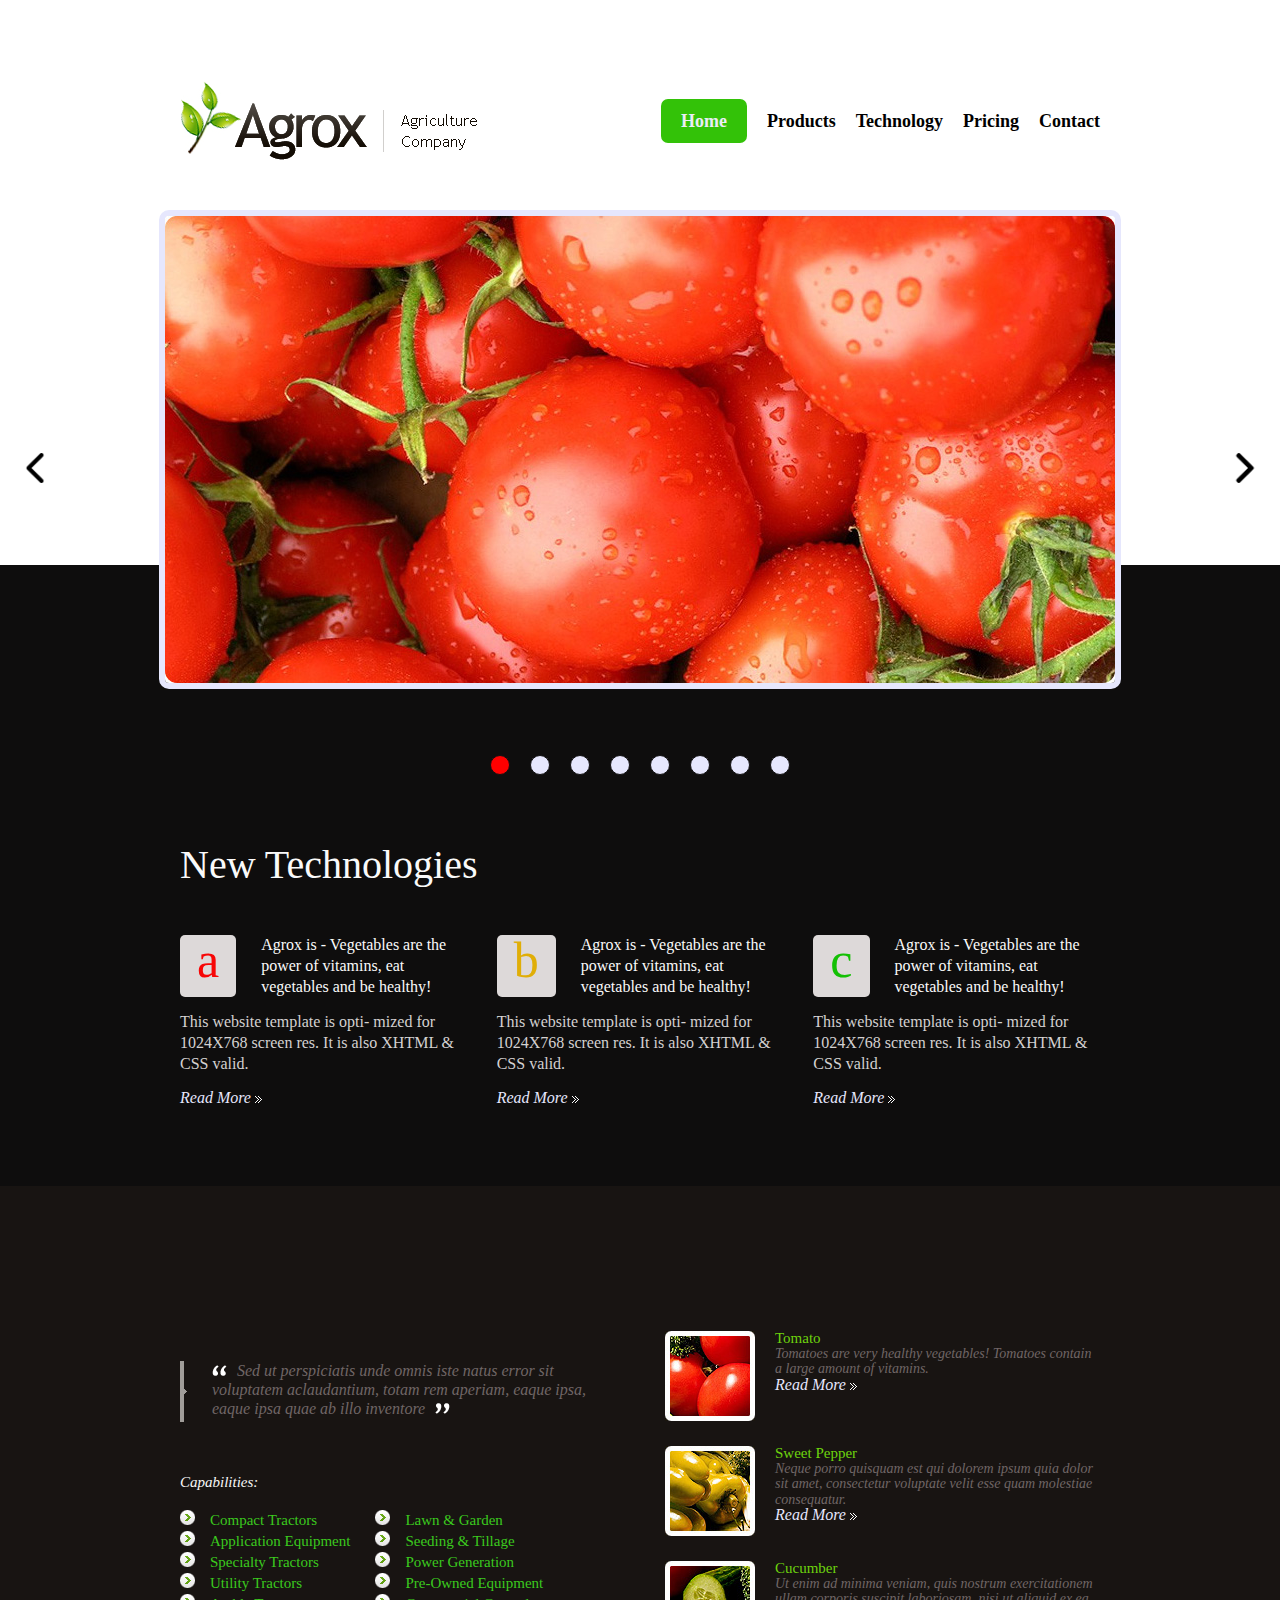
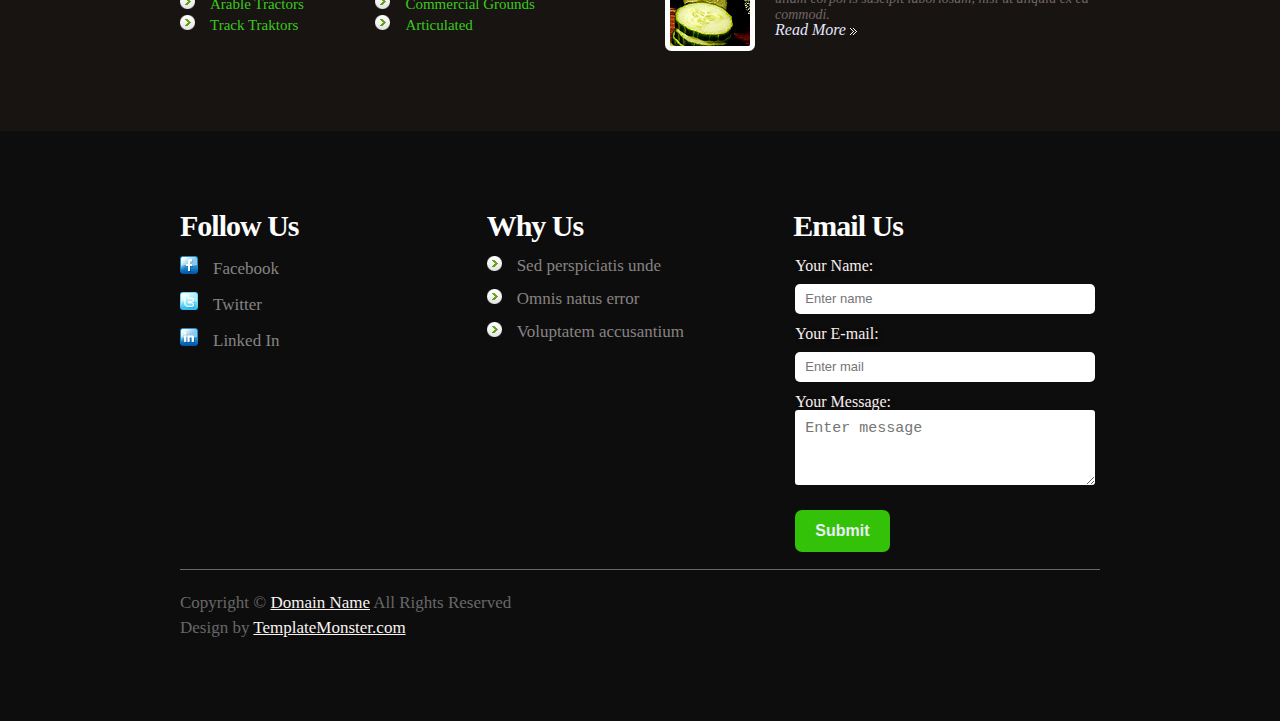
<file: index.html>
<!-- Сообщаем браузеру как стоит обрабатывать эту страницу -->
<!DOCTYPE html>
<!-- Оболочка документа, указываем язык содержимого -->
<html lang="ru">
	<!-- Заголовок страницы, контейнер для других важных данных (не отображается) -->
	<head>
		<!-- Заголовок страницы в браузере -->
		<title>Agrox Agriculture Company</title>
        <!---Подключаем css-->
		<link rel="stylesheet" href="css/style.css" />

        <link rel="stylesheet" href="css/animate.css"> <!-- подключили для анимации с сайта https://wowjs.uk/docs.html -->

		<!-- Кодировка страницы -->
		<meta http-equiv="Content-type" content="text/html;charset=UTF-8" />

        <meta name="viewport" content="width=device-width, initial-scale=1.0"/>
	</head>
    <!-- Отображаемое тело страницы -->
    <body>
        <!-- Оболочка для демонстрации -->
        <div class="wrapper"> <!-- wrapper -->
            <!-- Контент -->
            <header class="header">                                                          <!-- -------header------------- -->
                <div class="conteiner  _conteiner"> <!-- который ограничит ШИРИНУ КОНТЕНТНОЙ ЧАСТИ -->   <!-- -------conteiner------------- -->
                    <div class="header__body _HEADER_BODY"> <!-- Флекс-контейнер оболочка для logo-->
                        <div class="header_logo _ibg"> <!-- --------header_logo------------ -->
                            <a href="index.html" id="logo"> Agrox Agriculture Company
                                <img src="img/logo.png" alt="logo">
                            </a>
                        </div>    <!-- --------header_logo------------ -->

                            <div class="header__burger"> <!-- это будет бургер меню ГОРИЗОНТАЛЬНЫЕ ПОЛОСКИ -->
                                <span></span> <!-- здесь будем рисовать СРЕДНЮЮ ПОЛОСКУ МЕНЮ -->
                            </div>

                                <nav class="header__menu">  <!-- создаем наше меню-ссылки -->   <!-- ------------menu_header-------------- -->
                                     <ul class="header__list"> <!-- оболочка для пунктов меню -->
                                        <li class="menu_header_link"><a href="index.html" class="menu_header_link1 link_vip">Home</a></li>
                                        <li class="menu_header_link"><a href="products.html" class="menu_header_link1">Products</a></li>
                                        <li class="menu_header_link"><a href="technology.html" class="menu_header_link1">Technology</a></li>
                                        <li class="menu_header_link"><a href="pricing.html" class="menu_header_link1">Pricing</a></li>
                                        <li class="menu_header_link"><a href="contact.html" class="menu_header_link1">Contact</a></li>
                                     </ul>
                                </nav>                                            <!-- ------------menu_header-------------- -->
                    </div>  
                </div>                                                         <!-- -------conteiner------------- -->
            </header>                                                             <!-- -------header------------- -->

<!-- ------------------------------------------------header---------------------------------------------------------------------------- -->
<main>

    <!-- ---------------------------------------------------page-1_slide--------------------------------------------------------------------------- -->
<section class="section_1">
    <div class="block__foto   wow pulse data-wow-delay=1.5s"> <!-- БЛОК ФОТО -->
        <!-- блок с маленькими фотографиями -->
     <div class="slider">

        <div class="slider__item">
            <img src="img/img1.jpg" alt="">
        </div>

        <div class="slider__item">
            <img src="img/img2.jpg" alt="">
        </div>

        <div class="slider__item">
            <img src="img/img3.jpg" alt="">
        </div>

        <div class="slider__item">
            <img src="img/img4.jpg" alt="">
        </div>

        <div class="slider__item">
            <img src="img/img5.jpg" alt="">
        </div>

        <div class="slider__item">
            <img src="img/img6.jpg" alt="">
        </div>

        <div class="slider__item">
            <img src="img/img7.jpg" alt="">
        </div>

        <div class="slider__item">
            <img src="img/img8.jpg" alt="">
        </div>

     </div>
</div> <!-- БЛОК ФОТО -->

</section>
<!-- ----------------------------------------------------------page-1_slide-------------------------------------------------------------------- -->



<!-- ---------------------------------------------------page-2-New-Technologies-------------------------------------------------------------------------- -->
<section class="section_2">
    <div class="page-2_conteiner _conteiner">

        <div class="page-2_VIP-TEXT wow fadeInLeft data-wow-delay=1.5s">
            <h2>New Technologies</h2>
        </div>

        <div class="page-2-New-Technologies"> <!-- БЛОК 3 колонки -->
            <div class="page-2_COLUMNS">

                <div class="page-2_COLUMN"> <!-- колонка 1 -->

                    <div class="page-2_TEXT">
                        <div class="TEXT_a">a</div>
                        <div class="TEXT_Agrox-is"><h3>Agrox is - Vegetables are the power of vitamins, eat vegetables and be healthy!</h3></div>
                </div>    

                    <div class="page-2_SUBTEXT">This website template is opti- mized for 1024X768 screen res. It is also XHTML & CSS valid.</div>

                        <div class="page-2-button">
                            <a href="#">Read More
                                <img src="img/marker_2.gif" alt="">
                            </a>
                        </div>

                </div>


                <div class="page-2_COLUMN"> <!-- колонка 2 -->

                    <div class="page-2_TEXT">
                        <div class="TEXT_a _TEXT_b">b</div>
                        <div class="TEXT_Agrox-is"><h3>Agrox is - Vegetables are the power of vitamins, eat vegetables and be healthy!</h3></div>
                </div>    

                    <div class="page-2_SUBTEXT">This website template is opti- mized for 1024X768 screen res. It is also XHTML & CSS valid.</div>

                        <div class="page-2-button">
                            <a href="#">Read More
                                <img src="img/marker_2.gif" alt="">
                            </a>
                        </div>

                </div>


                <div class="page-2_COLUMN"> <!-- колонка 3 -->

                    <div class="page-2_TEXT">
                        <div class="TEXT_a  _TEXT_c">c</div>
                        <div class="TEXT_Agrox-is"><h3>Agrox is - Vegetables are the power of vitamins, eat vegetables and be healthy!</h3></div>
                </div>    

                    <div class="page-2_SUBTEXT">This website template is opti- mized for 1024X768 screen res. It is also XHTML & CSS valid.</div>

                        <div class="page-2-button">
                            <a href="#">Read More
                                <img src="img/marker_2.gif" alt="">
                            </a>
                        </div>

                </div>

            </div>



        </div>

</div>

</section>
<!-- ----------------------------------------------------------page-2-New-Technologies-------------------------------------------------------------------- -->


<!-- ---------------------------------------------------page-3-We-Want-to-------------------------------------------------------------------------- -->
<section class="section_3">
    <div class="page-3_conteiner _conteiner">

        <div class="page-3_We-Want-to_BIG"> <!-- flex -->

            <div class="page-3_We-Want-to_BIG_RIGHT">
                <div class="page-3_VIP-TEXT  wow fadeInLeft data-wow-delay=1.5s">
                    <h2>We Want to Rise Your Crops and Livestock!</h2>
                </div>
                        
                    <div class="page-3_We-Want-to"> <!-- flex -->
                        <div class="page-3_We-Want-to_line">
                            <img src="img/line.gif" alt="">
                        </div>

                                <div class="page-3_We-Want-to_TITLE">
                                    <h3>Sed ut perspiciatis unde omnis iste natus error sit voluptatem aclaudantium, totam rem aperiam, eaque ipsa, eaque ipsa quae ab illo inventore</h3>
                                </div>                        
                    </div>


                                <div class="page-3_We-Want-to_DOWN">
                                    <h2>Capabilities:</h2>

                                        <nav class="page-3_nav">
                                            <ul class="page-3_list">
                                                <div class="page-3_list_RIGHT">
                                                    <a href="#"><li class="page-3_link">Compact Tractors</li></a>
                                                    <a href="#"><li class="page-3_link">Application Equipment</li></a>
                                                    <a href="#"><li class="page-3_link">Specialty Tractors</li></a>
                                                    <a href="#"><li class="page-3_link">Utility Tractors</li></a>
                                                    <a href="#"><li class="page-3_link">Arable Tractors</li></a>
                                                    <a href="#"><li class="page-3_link">Track Traktors</li></a>
                                                </div>

                                                <div class="page-3_list_LEFT">
                                                    <a href="#"><li class="page-3_link">Lawn & Garden</li></a>
                                                    <a href="#"><li class="page-3_link">Seeding & Tillage</li></a>
                                                    <a href="#"><li class="page-3_link">Power Generation</li></a>
                                                    <a href="#"><li class="page-3_link">Pre-Owned Equipment</li></a>
                                                    <a href="#"><li class="page-3_link">Commercial Grounds</li></a>
                                                    <a href="#"><li class="page-3_link">Articulated</li></a>
                                                </div>
                                            </ul>
                                        </nav>
                                </div>
            </div>


            <div class="page-3_We-Want-LEFT">
                    <div class="page-3_Our-Products">
                        <div class="page-3_VIP-TEXT wow flash">
                            <h2>Our Products</h2>
                        </div>

                        <div class="page-3_Our-Products_ROW"> <!-- линия 1 -->
                            <img src="img/page1_img1.jpg" alt="foto tomato">
                            <div class="page-3_Our-Products_TEXT">
                                <h3>Tomato</h3>
                                <h4>Tomatoes are very healthy vegetables! Tomatoes contain a large amount of vitamins.</h4>

                                        <div class="page-2-button">
                                            <a href="#">Read More
                                                <img src="img/marker_2.gif" alt="">
                                            </a>
                                        </div>
                            </div>
                        </div>


                        <div class="page-3_Our-Products_ROW"> <!-- линия 2 -->
                            <img src="img/page1_img2.jpg" alt="foto tomato">
                            <div class="page-3_Our-Products_TEXT">
                                <h3>Sweet Pepper</h3>
                                <h4>Neque porro quisquam est qui dolorem ipsum quia dolor sit amet, consectetur voluptate velit esse quam molestiae consequatur. </h4>

                                        <div class="page-2-button">
                                            <a href="#">Read More
                                                <img src="img/marker_2.gif" alt="">
                                            </a>
                                        </div>
                            </div>
                        </div>


                        <div class="page-3_Our-Products_ROW"> <!-- линия 3 -->
                            <img src="img/page1_img3.jpg" alt="foto tomato">
                            <div class="page-3_Our-Products_TEXT">
                                <h3>Cucumber</h3>
                                <h4>Ut enim ad minima veniam, quis nostrum exercitationem ullam corporis suscipit laboriosam, nisi ut aliquid ex ea commodi.</h4>

                                        <div class="page-2-button">
                                            <a href="#">Read More
                                                <img src="img/marker_2.gif" alt="">
                                            </a>
                                        </div>
                            </div>
                        </div>

                    </div>
            </div>

        </div>


    </div>
</section>

<!-- ---------------------------------------------------page-3-We-Want-to-------------------------------------------------------------------------- -->

</main>



<!-- ---------------------------------------------------footer-------------------------------------------------------------------------- -->


<footer class="footer">    
    <div class="footer_conteiner _conteiner">

        <div class="footer_COLUMNS">

            <div class="footer_COLUMN _footer_COLUMN1"><!-- колонка 1 -->
                <div class="footer_COLUMN-TITLE">
                    <h2>Follow Us</h2>
                </div>

                        <nav class="footer_nav" >
                            <ul class="footer_list">
                               <a href=""><li class="footer_link _footer_link-Facebook">Facebook</li></a>
                               <a href=""><li class="footer_link _footer_link-Twitter">Twitter</li></a>
                               <a href=""><li class="footer_link _footer_link-Linked-In">Linked In</li></a>
                            </ul>
                        </nav>
            </div>


            <div class="footer_COLUMN _footer_COLUMN2"><!-- колонка 2 -->
                <div class="footer_COLUMN-TITLE">
                    <h2>Why Us</h2>
                </div>

                        <nav class="footer_nav" >
                            <ul class="footer_list" >
                               <a href=""><li class="footer_link2">Sed perspiciatis unde</li></a>
                               <a href=""><li class="footer_link2">Omnis natus error</li></a>
                               <a href=""><li class="footer_link2">Voluptatem accusantium</li></a>
                            </ul>
                        </nav>
            </div>


            <div class="footer_COLUMN _footer_COLUMN3"><!-- колонка 3 -->
                <div class="footer_COLUMN-TITLE">
                    <h2>Email Us</h2>
                </div>


                <div class="form"> <!-- --div------------form -->
                    <form action="#" id="form" class="form"> <!-- ---form -->
                        <div class="group">
                            <label class="Name">Your Name:</label>
                            <input type="text" placeholder="Enter name" class="form_name">
                        </div>
                        <div class="group">
                            <label class="Mail">Your E-mail:</label>
                            <input type="mail" placeholder="Enter mail" class="form_mail">
                        </div>
                        <div class="group">
                            <label class="massage">Your Message:</label>
                            <textarea type="textarea" placeholder="Enter message" class="form_password"></textarea>
                        </div>
                        <div class="group">
                             <button class="form_button">Submit</button>
                        </div>
                    </form> <!-- ------------------------------------form -->
                </div>

            </div>

        </div>


            <div class="footer_DOWN">
                <h2>Copyright © <span class="span_Domain">Domain Name</span> All Rights Reserved</h2>
                <h3>Design by <span class="span_Domain">TemplateMonster.com</span></h3>
            </div>
    
    </div>
</footer>

<!-- ---------------------------------------------------footer-------------------------------------------------------------------------- -->




                  <!-- Подключаем jQuery -->
                  <script src="https://code.jquery.com/jquery-3.6.1.min.js"></script>
                  <!-- Подключаем слайдер Slick -->
                  <script src="js/slick.min.js"></script> <!-- это находится  в папке js -->
                  <!-- Подключаем файл скриптов -->
                  <script src="js/script.js"></script>

                  <script src="js/wow.min.js"></script> <!-- ------------подключили для анимации с сайта https://wowjs.uk/docs.html----------------- -->
                  <script>                 
                  new WOW().init(); 
                 </script>               <!-- ---------подключили для анимации с сайта https://wowjs.uk/docs.html----------------------------------- -->

           <script type="text/javascript"></script> <!-- -----Защита текста на сайте от копирования!!!------- -->

</div> <!-- -------wrapper------------- -->

</body>	
</html>
</file>
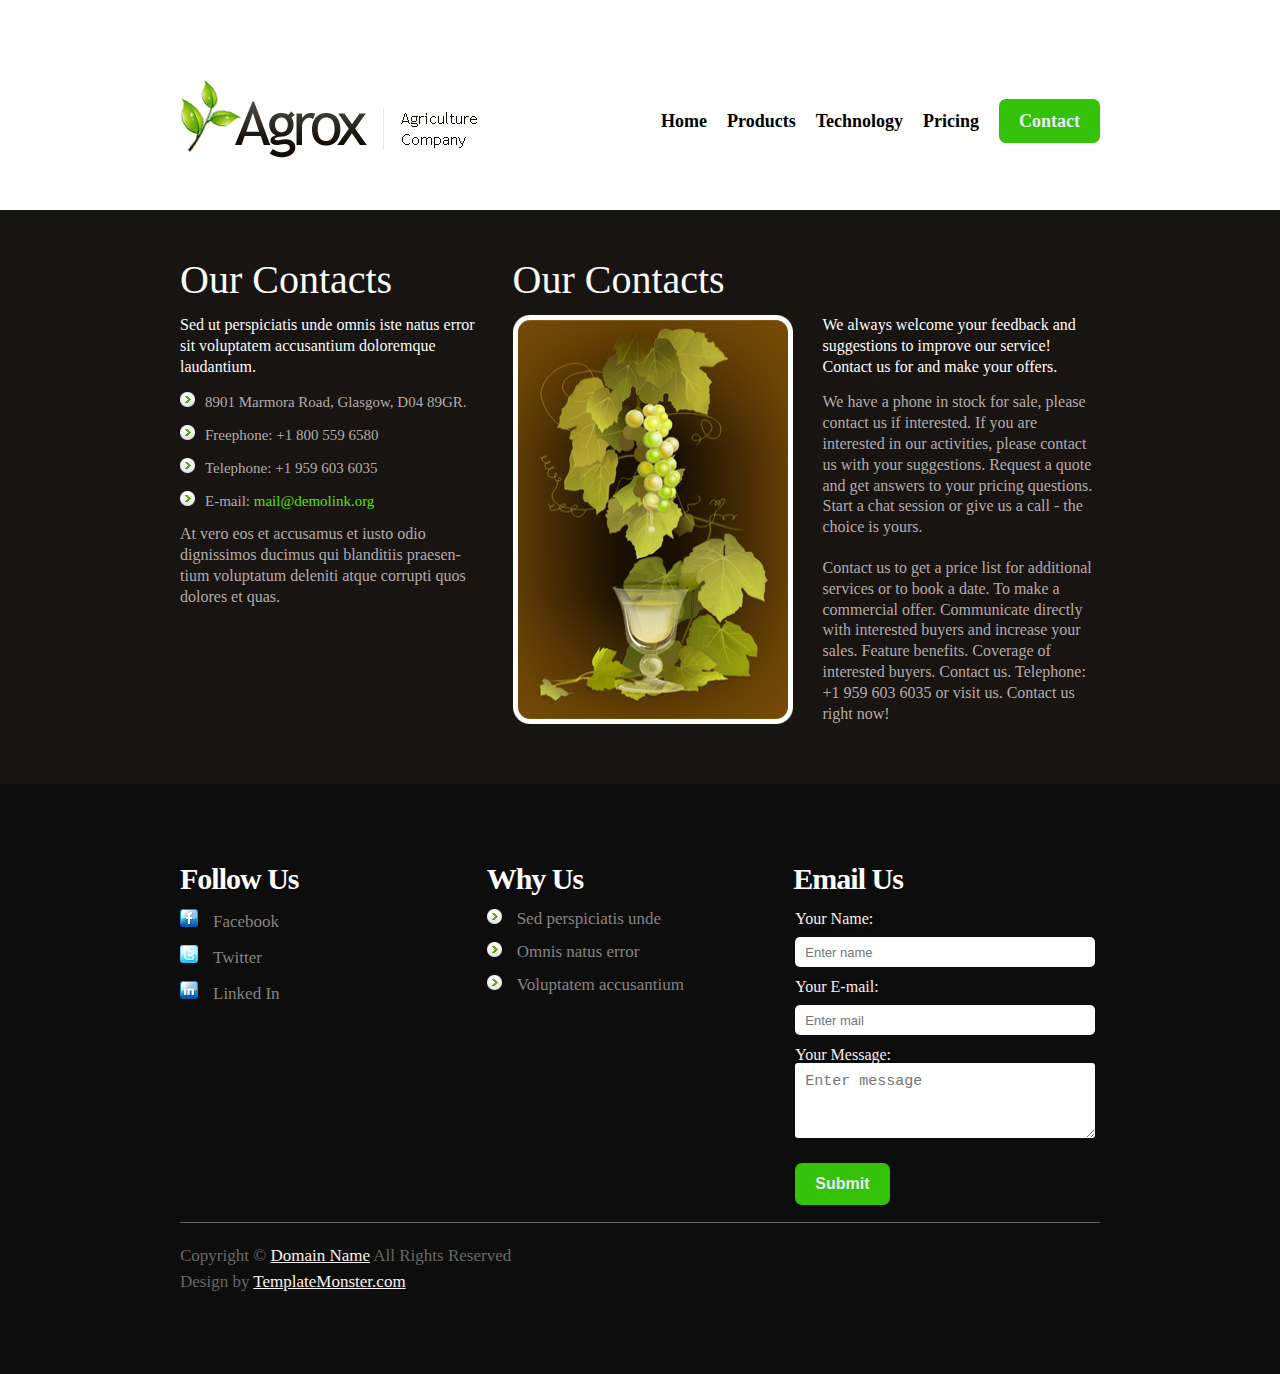
<file: contact.html>
<!-- Сообщаем браузеру как стоит обрабатывать эту страницу -->
<!DOCTYPE html>
<!-- Оболочка документа, указываем язык содержимого -->
<html lang="ru">
	<!-- Заголовок страницы, контейнер для других важных данных (не отображается) -->
	<head>
		<!-- Заголовок страницы в браузере -->
		<title>contact</title>
        <!---Подключаем css-->
		<link rel="stylesheet" href="css/style.contakt.css" />

        <link rel="stylesheet" href="css/animate.css"> <!-- подключили для анимации с сайта https://wowjs.uk/docs.html -->

		<!-- Кодировка страницы -->
		<meta http-equiv="Content-type" content="text/html;charset=UTF-8" />

        <meta name="viewport" content="width=device-width, initial-scale=1.0"/>
	</head>
    <!-- Отображаемое тело страницы -->
    <body>
        <!-- Оболочка для демонстрации -->
        <div class="wrapper"> <!-- wrapper -->
            <!-- Контент -->
            <header class="header">                                                          <!-- -------header------------- -->
                <div class="conteiner _conteiner"> <!-- который ограничит ШИРИНУ КОНТЕНТНОЙ ЧАСТИ -->   <!-- -------conteiner------------- -->
                    <div class="header__body"> <!-- Флекс-контейнер оболочка для logo-->
                        <div class="header_logo"> <!-- --------header_logo------------ -->
                            <a href="index.html">
                                <img src="img/logo.png" alt="logo">
                            </a>
                        </div>    <!-- --------header_logo------------ -->

                            <div class="header__burger"> <!-- это будет бургер меню ГОРИЗОНТАЛЬНЫЕ ПОЛОСКИ -->
                                <span></span> <!-- здесь будем рисовать СРЕДНЮЮ ПОЛОСКУ МЕНЮ -->
                            </div>

                                <nav class="header__menu">  <!-- создаем наше меню-ссылки -->   <!-- ------------menu_header-------------- -->
                                     <ul class="header__list"> <!-- оболочка для пунктов меню -->
                                        <li class="menu_header_link"><a href="index.html" class="menu_header_link1">Home</a></li>
                                        <li class="menu_header_link"><a href="products.html" class="menu_header_link1">Products</a></li>
                                        <li class="menu_header_link"><a href="technology.html" class="menu_header_link1">Technology</a></li>
                                        <li class="menu_header_link"><a href="pricing.html" class="menu_header_link1">Pricing</a></li>
                                        <li class="menu_header_link"><a href="contact.html" class="menu_header_link1 link_vip">Contact</a></li>
                                     </ul>
                                </nav>                                            <!-- ------------menu_header-------------- -->
                    </div>  
                </div>                                                         <!-- -------conteiner------------- -->
            </header>                                                             <!-- -------header------------- -->


<!-- ------------------------------------------------header---------------------------------------------------------------------------- -->
<main>

<!-- ---------------------------------------------------page-1-Our-Contacts-------------------------------------------------------------------------- -->
<section class="section_1">
    <div class="page-1-Our-Contacts_conteiner _conteiner">

                <div class="page-1-Our-Contacts_FLEX"> <!-- blokc-FLEX -->

<!--  -->
                    <div class="Our-Contacts_TEXT"><!-- blokc-LEFT -->
                        <div class="page-1-Our-Contact-TEXT wow fadeInLeft data-wow-delay=1.5s">
                            <h2>Our Contacts</h2>
                        </div>


                            <div class="page-1-Our-Contact-SUBTEXT">
                                <h3>Sed ut perspiciatis unde omnis iste natus error sit voluptatem accusantium doloremque laudantium.</h3>
                            </div>

                                    <nav class="page-1-Our-Contact-nav" >
                                        <ul class="page-1-Our-Contact-list" >
                                            <a href=""><li class="page-1-Our-Contact-link">8901 Marmora Road, Glasgow, D04 89GR.</li></a>
                                            <a href=""><li class="page-1-Our-Contact-link">Freephone: +1 800 559 6580</li></a>
                                            <a href=""><li class="page-1-Our-Contact-link">Telephone: +1 959 603 6035</li></a>
                                            <a href=""><li class="page-1-Our-Contact-link">E-mail: <span class="span_E-mail">mail@demolink.org</span></li></a>
                                        </ul>
                                    </nav>


                                            <div class="page-1-Our-Contact-SUB-SUBTEXT">
                                                <h3>At vero eos et accusamus et iusto odio dignissimos ducimus qui blanditiis praesen- tium voluptatum deleniti atque corrupti quos dolores et quas.</h3>
                                            </div>
                    </div>


<!--  -->

                    <div class="Feel-Free-to-Contact_TEXT"> <!-- blokc-RIGHT -->
                        <div class="page-1-Our-Contact-TEXT   wow flash">
                            <h2>Our Contacts</h2>
                        </div>


                                <div class="page-1-Our-Contact-FOTO_text">
                                    <img src="img/page5_img1.jpg" alt="foto">
                                

                                        <div class="page-1-Our-Contact-foto_TEXT">
                                            <div class="page-1-Our-Contact-foto_TITLE">
                                                <h2>We always welcome your feedback and suggestions to improve our service! Contact us for and make your offers.</h2>
                                            </div>

                                                    <div class="page-1-Our-Contact-foto_SUBTITLE">
                                                        <h3>We have a phone in stock for sale, please contact us if interested. If you are interested in our activities, please contact us with your suggestions. Request a quote and get answers to your pricing questions. Start a chat session or give us a call - the choice is yours.</h3>
                                                        <h4>Contact us to get a price list for additional services or to book a date. To make a commercial offer. Communicate directly with interested buyers and increase your sales. Feature benefits. Coverage of interested buyers. Contact us. Telephone: +1 959 603 6035 or visit us. Contact us right now!</h4>
                                                    </div>
                                        </div>
                                </div>
                    </div>

                </div>
        
    </div>
</section>


</main>





<!-- ---------------------------------------------------footer-------------------------------------------------------------------------- -->

<footer class="footer">    
    <div class="footer_conteiner _conteiner">

        <div class="footer_COLUMNS">

            <div class="footer_COLUMN _footer_COLUMN1"><!-- колонка 1 -->
                <div class="footer_COLUMN-TITLE">
                    <h2>Follow Us</h2>
                </div>

                        <nav class="footer_nav" >
                            <ul class="footer_list">
                               <a href=""><li class="footer_link _footer_link-Facebook">Facebook</li></a>
                               <a href=""><li class="footer_link _footer_link-Twitter">Twitter</li></a>
                               <a href=""><li class="footer_link _footer_link-Linked-In">Linked In</li></a>
                            </ul>
                        </nav>
            </div>


            <div class="footer_COLUMN _footer_COLUMN2"><!-- колонка 2 -->
                <div class="footer_COLUMN-TITLE">
                    <h2>Why Us</h2>
                </div>

                        <nav class="footer_nav" >
                            <ul class="footer_list" >
                               <a href=""><li class="footer_link2">Sed perspiciatis unde</li></a>
                               <a href=""><li class="footer_link2">Omnis natus error</li></a>
                               <a href=""><li class="footer_link2">Voluptatem accusantium</li></a>
                            </ul>
                        </nav>
            </div>


            <div class="footer_COLUMN _footer_COLUMN3"><!-- колонка 3 -->
                <div class="footer_COLUMN-TITLE">
                    <h2>Email Us</h2>
                </div>


                <div class="form"> <!-- --div------------form -->
                    <form action="#" id="form" class="form"> <!-- ---form -->
                        <div class="group">
                            <label class="Name">Your Name:</label>
                            <input type="text" placeholder="Enter name" class="form_name">
                        </div>
                        <div class="group">
                            <label class="Mail">Your E-mail:</label>
                            <input type="mail" placeholder="Enter mail" class="form_mail">
                        </div>
                        <div class="group">
                            <label class="massage">Your Message:</label>
                            <textarea type="textarea" placeholder="Enter message" class="form_password"></textarea>
                        </div>
                        <div class="group">
                             <button class="form_button">Submit</button>
                        </div>
                    </form> <!-- ------------------------------------form -->
                </div>

            </div>

        </div>


            <div class="footer_DOWN">
                <h2>Copyright © <span class="span_Domain">Domain Name</span> All Rights Reserved</h2>
                <h3>Design by <span class="span_Domain">TemplateMonster.com</span></h3>
            </div>
    
    </div>
</footer>

<!-- ---------------------------------------------------footer-------------------------------------------------------------------------- -->






                  <!-- Подключаем jQuery -->
                  <script src="https://code.jquery.com/jquery-3.6.1.min.js"></script>
                  <!-- Подключаем слайдер Slick -->
                  <script src="js/slick.min.js"></script> <!-- это находится  в папке js -->
                  <!-- Подключаем файл скриптов -->
                  <script src="js/script.js"></script>

                  <script src="js/wow.min.js"></script> <!-- ------------подключили для анимации с сайта https://wowjs.uk/docs.html----------------- -->
                  <script>                 
                  new WOW().init(); 
                 </script>               <!-- ---------подключили для анимации с сайта https://wowjs.uk/docs.html----------------------------------- -->

           <script type="text/javascript"></script> <!-- -----Защита текста на сайте от копирования!!!------- -->

</div> <!-- -------wrapper------------- -->

</body>	
</html>
</file>
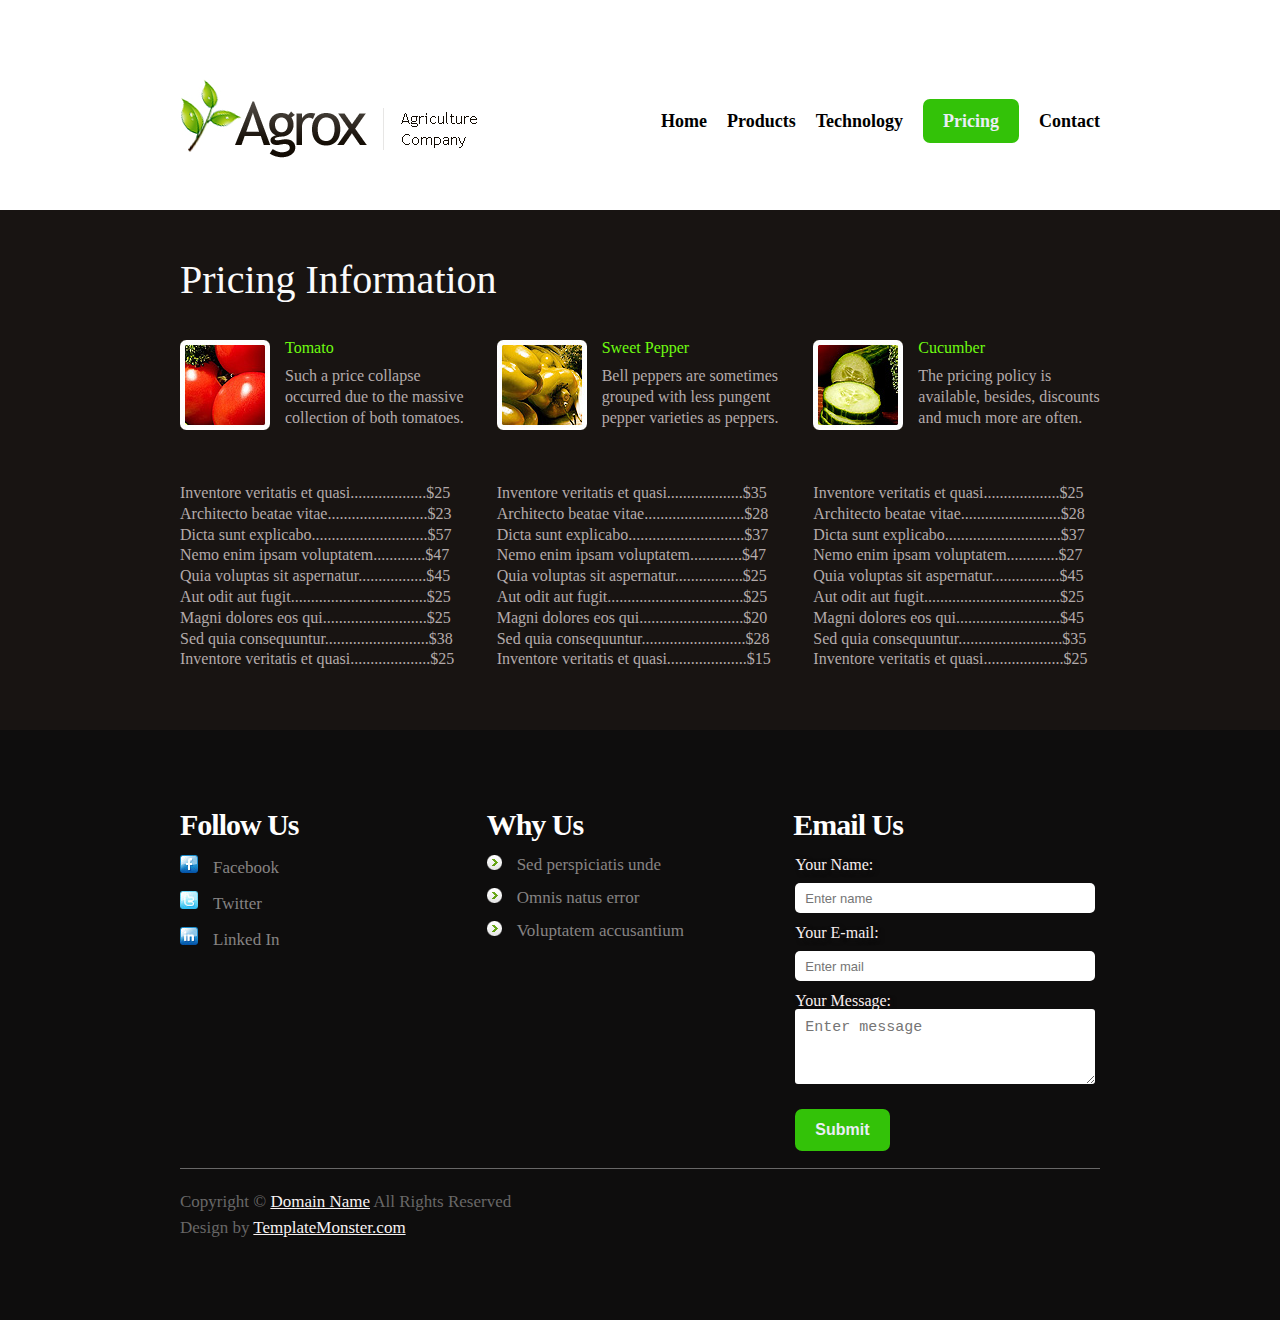
<file: pricing.html>
<!-- Сообщаем браузеру как стоит обрабатывать эту страницу -->
<!DOCTYPE html>
<!-- Оболочка документа, указываем язык содержимого -->
<html lang="ru">
	<!-- Заголовок страницы, контейнер для других важных данных (не отображается) -->
	<head>
		<!-- Заголовок страницы в браузере -->
		<title>pricing</title>
        <!---Подключаем css-->
		<link rel="stylesheet" href="css/style.prising.css" />

        <link rel="stylesheet" href="css/animate.css"> <!-- подключили для анимации с сайта https://wowjs.uk/docs.html -->

		<!-- Кодировка страницы -->
		<meta http-equiv="Content-type" content="text/html;charset=UTF-8" />

        <meta name="viewport" content="width=device-width, initial-scale=1.0"/>
	</head>
    <!-- Отображаемое тело страницы -->
    <body>
        <!-- Оболочка для демонстрации -->
        <div class="wrapper"> <!-- wrapper -->
            <!-- Контент -->
            <header class="header">                                                          <!-- -------header------------- -->
                <div class="conteiner _conteiner"> <!-- который ограничит ШИРИНУ КОНТЕНТНОЙ ЧАСТИ -->   <!-- -------conteiner------------- -->
                    <div class="header__body"> <!-- Флекс-контейнер оболочка для logo-->
                        <div class="header_logo"> <!-- --------header_logo------------ -->
                            <a href="index.html">
                                <img src="img/logo.png" alt="logo">
                            </a>
                        </div>    <!-- --------header_logo------------ -->

                            <div class="header__burger"> <!-- это будет бургер меню ГОРИЗОНТАЛЬНЫЕ ПОЛОСКИ -->
                                <span></span> <!-- здесь будем рисовать СРЕДНЮЮ ПОЛОСКУ МЕНЮ -->
                            </div>

                                <nav class="header__menu">  <!-- создаем наше меню-ссылки -->   <!-- ------------menu_header-------------- -->
                                     <ul class="header__list"> <!-- оболочка для пунктов меню -->
                                        <li class="menu_header_link"><a href="index.html" class="menu_header_link1">Home</a></li>
                                        <li class="menu_header_link"><a href="products.html" class="menu_header_link1">Products</a></li>
                                        <li class="menu_header_link"><a href="technology.html" class="menu_header_link1">Technology</a></li>
                                        <li class="menu_header_link"><a href="pricing.html" class="menu_header_link1 link_vip">Pricing</a></li>
                                        <li class="menu_header_link"><a href="contact.html" class="menu_header_link1">Contact</a></li>
                                     </ul>
                                </nav>                                            <!-- ------------menu_header-------------- -->
                    </div>  
                </div>                                                         <!-- -------conteiner------------- -->
            </header>                                                             <!-- -------header------------- -->


<!-- ------------------------------------------------header---------------------------------------------------------------------------- -->
<main>

<!-- ---------------------------------------------------page-1-Pricing-Information-------------------------------------------------------------------------- -->
<section class="section_1">
    <div class="page-1-Pricing-Information_conteiner _conteiner">

        <div class="page-1_VIP-TEXT wow fadeInLeft data-wow-delay=1.5s">
            <h2>Pricing Information</h2>
        </div>  


                    <div class="page-1-Pricing-Information_COLUMNS">

                        <div class="page-1-Pricing-Information_COLUMN"><!-- колонка 1 -->
                            <div class="page-1-Pricing-Information_COLUMN_img">
                                <img src="img/page4_img1.jpg" alt="foto">
                            </div>

                                    <div class="page-1-Pricing-Information_COLUMN_TEXT">
                                            <h2>Tomato</h2>
                                            <h3>Such a price collapse occurred due to the massive collection of both tomatoes.</h3>
                                    </div>
                        </div>


                        <div class="page-1-Pricing-Information_COLUMN"><!-- колонка 2 -->
                            <div class="page-1-Pricing-Information_COLUMN_img">
                                <img src="img/page4_img2.jpg" alt="foto">
                            </div>

                                    <div class="page-1-Pricing-Information_COLUMN_TEXT">
                                            <h2>Sweet Pepper</h2>
                                            <h3>Bell peppers are sometimes grouped with less pungent pepper varieties as peppers.</h3>
                                    </div>
                        </div>


                        <div class="page-1-Pricing-Information_COLUMN"><!-- колонка 3 -->
                            <div class="page-1-Pricing-Information_COLUMN_img">
                                <img src="img/page4_img3.jpg" alt="foto">
                            </div>

                                    <div class="page-1-Pricing-Information_COLUMN_TEXT">
                                            <h2>Cucumber</h2>
                                            <h3>The pricing policy is available, besides, discounts and much more are often.</h3>
                                    </div>
                        </div>

                    </div>


                    <div class="page-1-Pricing-Information_COLUMNS2">

                        <div class="page-1-Pricing-Information_COLUMN2"> <!-- колонка 1 -->
                            <div class="page-1-Pricing-Information_COLUMN2_TEXT">
                                <h2>Inventore veritatis et quasi...................$25</h2>
                                <h2>Architecto beatae vitae.........................$23</h2>
                                <h2>Dicta sunt explicabo.............................$57</h2>
                                <h2>Nemo enim ipsam voluptatem.............$47</h2>
                                <h2>Quia voluptas sit aspernatur.................$45</h2>
                                <h2>Aut odit aut fugit..................................$25</h2>
                                <h2>Magni dolores eos qui..........................$25</h2>
                                <h2>Sed quia consequuntur..........................$38</h2>
                                <h2>Inventore veritatis et quasi....................$25</h2>
                            </div>
                        </div>


                        <div class="page-1-Pricing-Information_COLUMN2"> <!-- колонка 2 -->
                            <div class="page-1-Pricing-Information_COLUMN2_TEXT">
                                <h2>Inventore veritatis et quasi...................$35</h2>
                                <h2>Architecto beatae vitae.........................$28</h2>
                                <h2>Dicta sunt explicabo.............................$37</h2>
                                <h2>Nemo enim ipsam voluptatem.............$47</h2>
                                <h2>Quia voluptas sit aspernatur.................$25</h2>
                                <h2>Aut odit aut fugit..................................$25</h2>
                                <h2>Magni dolores eos qui..........................$20</h2>
                                <h2>Sed quia consequuntur..........................$28</h2>
                                <h2>Inventore veritatis et quasi....................$15</h2>
                            </div>
                        </div>


                        <div class="page-1-Pricing-Information_COLUMN2"> <!-- колонка 3 -->
                            <div class="page-1-Pricing-Information_COLUMN2_TEXT">
                                <h2>Inventore veritatis et quasi...................$25</h2>
                                <h2>Architecto beatae vitae.........................$28</h2>
                                <h2>Dicta sunt explicabo.............................$37</h2>
                                <h2>Nemo enim ipsam voluptatem.............$27</h2>
                                <h2>Quia voluptas sit aspernatur.................$45</h2>
                                <h2>Aut odit aut fugit..................................$25</h2>
                                <h2>Magni dolores eos qui..........................$45</h2>
                                <h2>Sed quia consequuntur..........................$35</h2>
                                <h2>Inventore veritatis et quasi....................$25</h2>
                            </div>
                        </div>

                    </div>

    </div>
</section>


</main>





<!-- ---------------------------------------------------footer-------------------------------------------------------------------------- -->


<footer class="footer">    
    <div class="footer_conteiner _conteiner">

        <div class="footer_COLUMNS">

            <div class="footer_COLUMN _footer_COLUMN1"><!-- колонка 1 -->
                <div class="footer_COLUMN-TITLE">
                    <h2>Follow Us</h2>
                </div>

                        <nav class="footer_nav" >
                            <ul class="footer_list">
                               <a href=""><li class="footer_link _footer_link-Facebook">Facebook</li></a>
                               <a href=""><li class="footer_link _footer_link-Twitter">Twitter</li></a>
                               <a href=""><li class="footer_link _footer_link-Linked-In">Linked In</li></a>
                            </ul>
                        </nav>
            </div>


            <div class="footer_COLUMN _footer_COLUMN2"><!-- колонка 2 -->
                <div class="footer_COLUMN-TITLE">
                    <h2>Why Us</h2>
                </div>

                        <nav class="footer_nav" >
                            <ul class="footer_list" >
                               <a href=""><li class="footer_link2">Sed perspiciatis unde</li></a>
                               <a href=""><li class="footer_link2">Omnis natus error</li></a>
                               <a href=""><li class="footer_link2">Voluptatem accusantium</li></a>
                            </ul>
                        </nav>
            </div>


            <div class="footer_COLUMN _footer_COLUMN3"><!-- колонка 3 -->
                <div class="footer_COLUMN-TITLE">
                    <h2>Email Us</h2>
                </div>


                <div class="form"> <!-- --div------------form -->
                    <form action="#" id="form" class="form"> <!-- ---form -->
                        <div class="group">
                            <label class="Name">Your Name:</label>
                            <input type="text" placeholder="Enter name" class="form_name">
                        </div>
                        <div class="group">
                            <label class="Mail">Your E-mail:</label>
                            <input type="mail" placeholder="Enter mail" class="form_mail">
                        </div>
                        <div class="group">
                            <label class="massage">Your Message:</label>
                            <textarea type="textarea" placeholder="Enter message" class="form_password"></textarea>
                        </div>
                        <div class="group">
                             <button class="form_button">Submit</button>
                        </div>
                    </form> <!-- ------------------------------------form -->
                </div>

            </div>

        </div>


            <div class="footer_DOWN">
                <h2>Copyright © <span class="span_Domain">Domain Name</span> All Rights Reserved</h2>
                <h3>Design by <span class="span_Domain">TemplateMonster.com</span></h3>
            </div>
    
    </div>
</footer>

<!-- ---------------------------------------------------footer-------------------------------------------------------------------------- -->






                  <!-- Подключаем jQuery -->
                  <script src="https://code.jquery.com/jquery-3.6.1.min.js"></script>
                  <!-- Подключаем слайдер Slick -->
                  <script src="js/slick.min.js"></script> <!-- это находится  в папке js -->
                  <!-- Подключаем файл скриптов -->
                  <script src="js/script.js"></script>

                  <script src="js/wow.min.js"></script> <!-- ------------подключили для анимации с сайта https://wowjs.uk/docs.html----------------- -->
                  <script>                 
                  new WOW().init(); 
                 </script>               <!-- ---------подключили для анимации с сайта https://wowjs.uk/docs.html----------------------------------- -->

           <script type="text/javascript"></script> <!-- -----Защита текста на сайте от копирования!!!------- -->

</div> <!-- -------wrapper------------- -->

</body>	
</html>
</file>
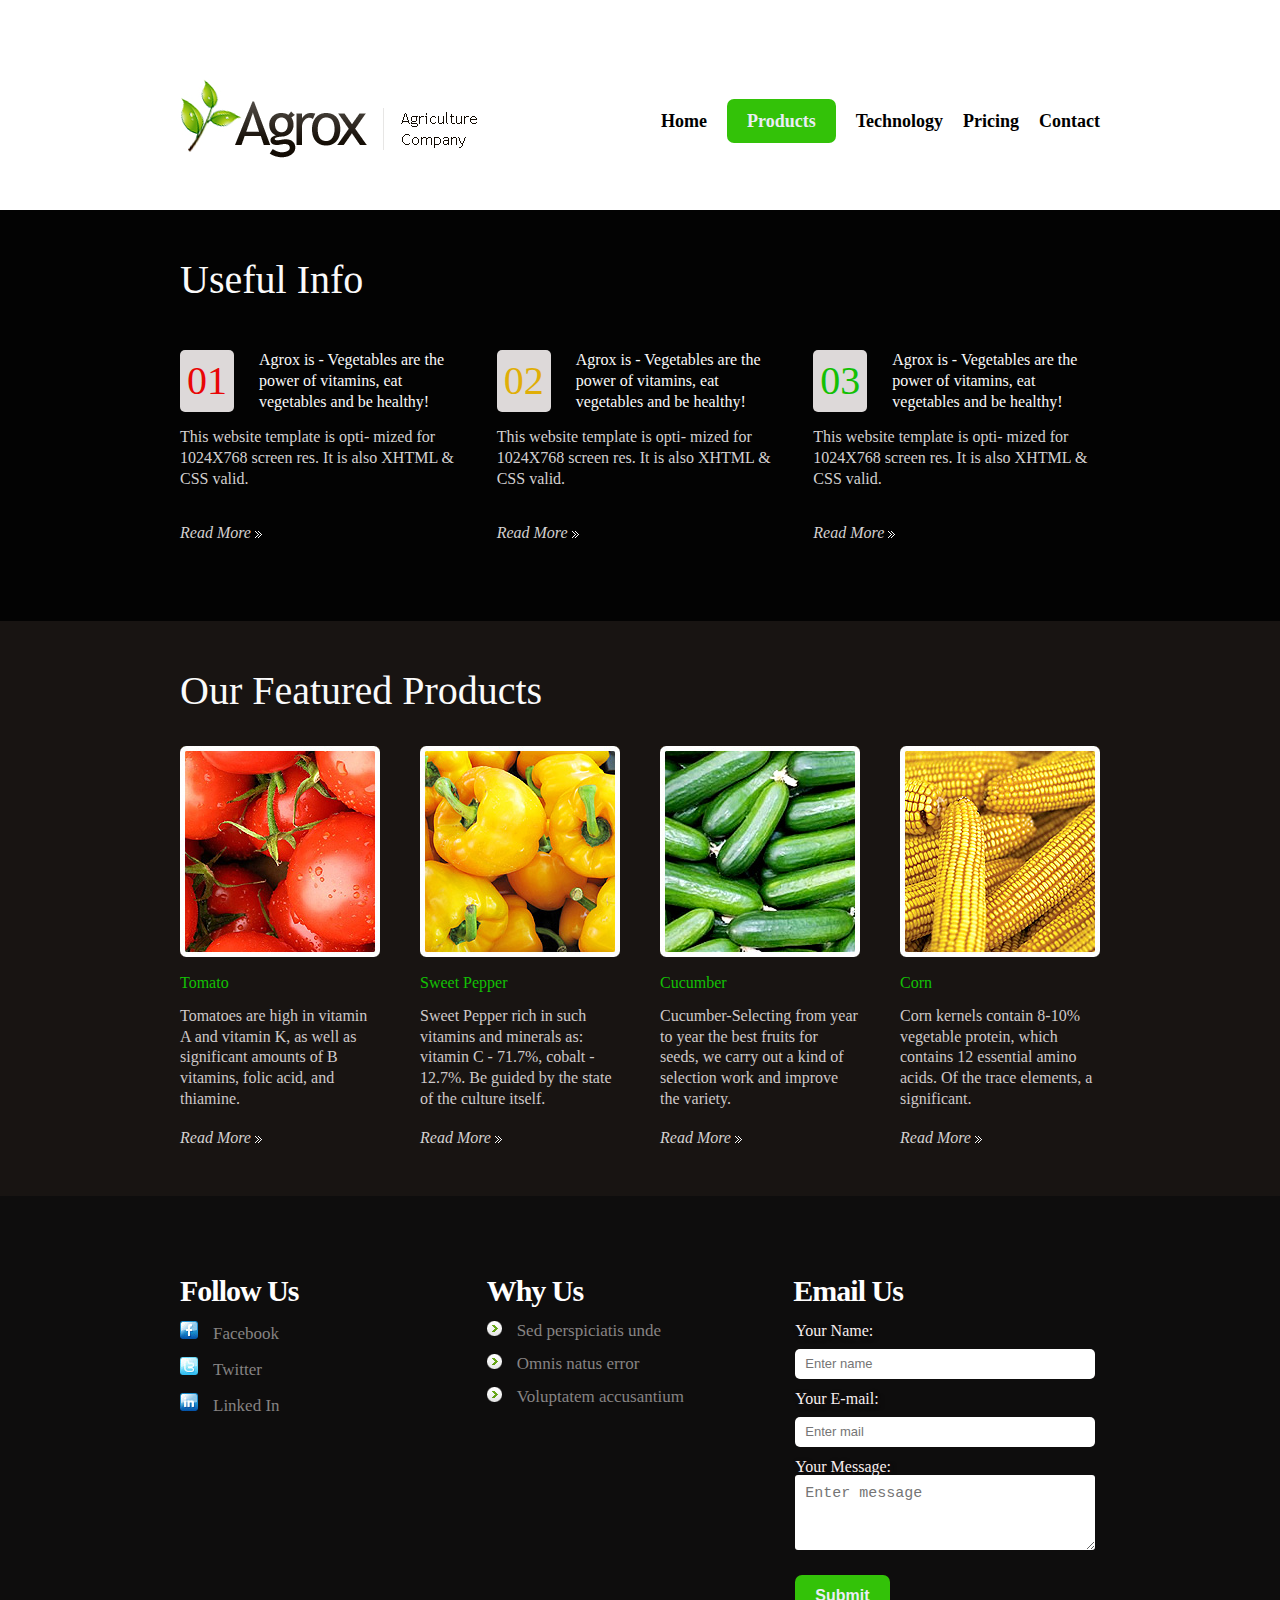
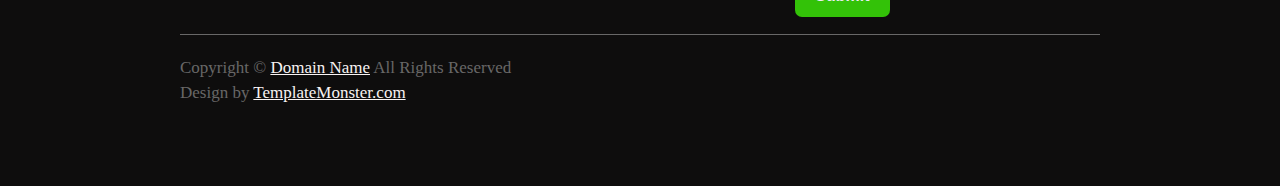
<file: products.html>
<!-- Сообщаем браузеру как стоит обрабатывать эту страницу -->
<!DOCTYPE html>
<!-- Оболочка документа, указываем язык содержимого -->
<html lang="ru">
	<!-- Заголовок страницы, контейнер для других важных данных (не отображается) -->
	<head>
		<!-- Заголовок страницы в браузере -->
		<title>products</title>
        <!---Подключаем css-->
		<link rel="stylesheet" href="css/style.prodekt.css" />

        <link rel="stylesheet" href="css/animate.css"> <!-- подключили для анимации с сайта https://wowjs.uk/docs.html -->

		<!-- Кодировка страницы -->
		<meta http-equiv="Content-type" content="text/html;charset=UTF-8" />

        <meta name="viewport" content="width=device-width, initial-scale=1.0"/>
	</head>
    <!-- Отображаемое тело страницы -->
    <body>
        <!-- Оболочка для демонстрации -->
        <div class="wrapper"> <!-- wrapper -->
            <!-- Контент -->
            <header class="header">                                                          <!-- -------header------------- -->
                <div class="conteiner _conteiner"> <!-- который ограничит ШИРИНУ КОНТЕНТНОЙ ЧАСТИ -->   <!-- -------conteiner------------- -->
                    <div class="header__body"> <!-- Флекс-контейнер оболочка для logo-->
                        <div class="header_logo"> <!-- --------header_logo------------ -->
                            <a href="index.html">
                                <img src="img/logo.png" alt="logo">
                            </a>
                        </div>    <!-- --------header_logo------------ -->

                            <div class="header__burger"> <!-- это будет бургер меню ГОРИЗОНТАЛЬНЫЕ ПОЛОСКИ -->
                                <span></span> <!-- здесь будем рисовать СРЕДНЮЮ ПОЛОСКУ МЕНЮ -->
                            </div>

                                <nav class="header__menu">  <!-- создаем наше меню-ссылки -->   <!-- ------------menu_header-------------- -->
                                     <ul class="header__list"> <!-- оболочка для пунктов меню -->
                                        <li class="menu_header_link"><a href="index.html" class="menu_header_link1">Home</a></li>
                                        <li class="menu_header_link"><a href="products.html" class="menu_header_link1 link_vip">Products</a></li>
                                        <li class="menu_header_link"><a href="technology.html" class="menu_header_link1">Technology</a></li>
                                        <li class="menu_header_link"><a href="pricing.html" class="menu_header_link1">Pricing</a></li>
                                        <li class="menu_header_link"><a href="contact.html" class="menu_header_link1">Contact</a></li>
                                     </ul>
                                </nav>                                            <!-- ------------menu_header-------------- -->
                    </div>  
                </div>                                                         <!-- -------conteiner------------- -->
            </header>                                                             <!-- -------header------------- -->


<!-- ------------------------------------------------header---------------------------------------------------------------------------- -->
<main>

<!-- ---------------------------------------------------page-1-Useful-Info-------------------------------------------------------------------------- -->
<section class="section_1">
    <div class="page-2_conteiner _conteiner">

        <div class="page-1_VIP-TEXT wow fadeInLeft data-wow-delay=1.5s">
            <h2>Useful Info</h2>
        </div>

        <div class="page-1-Useful-Info"> <!-- БЛОК 3 колонки -->
            <div class="page-1_COLUMNS-Useful-Info">

                <div class="page-1_COLUMN-Useful-Info"> <!-- колонка 1 -->

                    <div class="page-1_TEXT-Useful-Info">
                        <div class="TEXT_a _TEXT_01">01</div>
                        <div class="TEXT_Agrox-is-Useful-Info"><h3>Agrox is - Vegetables are the power of vitamins, eat vegetables and be healthy!</h3></div>
                </div>    

                    <div class="page-1_SUBTEXT-Useful-Info">This website template is opti- mized for 1024X768 screen res. It is also XHTML & CSS valid.</div>

                        <div class="page-1-button-Useful-Info">
                            <a href="#">Read More
                                <img src="img/marker_2.gif" alt="">
                            </a>
                        </div>

                </div>


                <div class="page-1_COLUMN-Useful-Info"> <!-- колонка 2 -->

                    <div class="page-1_TEXT-Useful-Info">
                        <div class="TEXT_a _TEXT_02">02</div>
                        <div class="TEXT_Agrox-is-Useful-Info"><h3>Agrox is - Vegetables are the power of vitamins, eat vegetables and be healthy!</h3></div>
                </div>    

                    <div class="page-1_SUBTEXT-Useful-Info">This website template is opti- mized for 1024X768 screen res. It is also XHTML & CSS valid.</div>

                        <div class="page-1-button-Useful-Info">
                            <a href="#">Read More
                                <img src="img/marker_2.gif" alt="">
                            </a>
                        </div>

                </div>


                <div class="page-1_COLUMN-Useful-Info"> <!-- колонка 3 -->

                    <div class="page-1_TEXT-Useful-Info">
                        <div class="TEXT_a  _TEXT_03">03</div>
                        <div class="TEXT_Agrox-is-Useful-Info"><h3>Agrox is - Vegetables are the power of vitamins, eat vegetables and be healthy!</h3></div>
                </div>    

                    <div class="page-1_SUBTEXT-Useful-Info">This website template is opti- mized for 1024X768 screen res. It is also XHTML & CSS valid.</div>

                    <div class="page-1-button-Useful-Info">
                        <a href="#">Read More
                            <img src="img/marker_2.gif" alt="">
                        </a>
                    </div>

                </div>

            </div>



        </div>

</div>

</section>
<!-- ----------------------------------------------------------page-1-New-Technologies-------------------------------------------------------------------- -->





<!-- ----------------------------------------------------------page-2-Our-Featured-Products-------------------------------------------------------------------- -->
<section class="section_2">
    <div class="page-2-Our-Featured-Products_conteiner _conteiner">

        <div class="page-2-Our-Featured-Products_VIP-TEXT wow fadeInLeft data-wow-delay=1.5s">
            <h2>Our Featured Products</h2>
        </div>


                <div class="page-2-Our-Featured-Products_COLUMNS">

                    <div class="page-2-Our-Featured-Products_COLUMN"><!-- колонка 1 -->
                        <div class="page-2-Our-Featured-Products_img">
                            <img src="img/page2_img1.jpg" alt="">
                        </div>
                                <div class="page-2-Our-Featured-Products_NAME">
                                    <h2>Tomato</h2>
                                </div>
                                        <div class="page-2-Our-Featured-Products_TITLE">
                                            <h2>Tomatoes are high in vitamin A and vitamin K, as well as significant amounts of B vitamins, folic acid, and thiamine.</h2>
                                        </div>

                                                
                                            <div class="page-1-button-Useful-Info">
                                                <a href="#">Read More
                                                    <img src="img/marker_2.gif" alt="">
                                                </a>
                                            </div>
                    </div>

                    <div class="page-2-Our-Featured-Products_COLUMN"><!-- колонка 2 -->
                        <div class="page-2-Our-Featured-Products_img">
                            <img src="img/page2_img2.jpg" alt="">
                        </div>
                                <div class="page-2-Our-Featured-Products_NAME">
                                    <h2>Sweet Pepper</h2>
                                </div>
                                        <div class="page-2-Our-Featured-Products_TITLE">
                                            <h2>Sweet Pepper rich in such vitamins and minerals as: vitamin C - 71.7%, cobalt - 12.7%. Be guided by the state of the culture itself.</h2>
                                        </div>

                                                
                                            <div class="page-1-button-Useful-Info">
                                                <a href="#">Read More
                                                    <img src="img/marker_2.gif" alt="">
                                                </a>
                                            </div>
                    </div>


                    <div class="page-2-Our-Featured-Products_COLUMN"><!-- колонка 3 -->
                        <div class="page-2-Our-Featured-Products_img">
                            <img src="img/page2_img3.jpg" alt="">
                        </div>
                                <div class="page-2-Our-Featured-Products_NAME">
                                    <h2>Cucumber</h2>
                                </div>
                                        <div class="page-2-Our-Featured-Products_TITLE">
                                            <h2>Cucumber-Selecting from year to year the best fruits for seeds, we carry out a kind of selection work and improve the variety.</h2>
                                        </div>

                                                
                                            <div class="page-1-button-Useful-Info">
                                                <a href="#">Read More
                                                    <img src="img/marker_2.gif" alt="">
                                                </a>
                                            </div>
                    </div>


                    <div class="page-2-Our-Featured-Products_COLUMN"><!-- колонка 4 -->
                        <div class="page-2-Our-Featured-Products_img">
                            <img src="img/page2_img4.jpg" alt="">
                        </div>
                                <div class="page-2-Our-Featured-Products_NAME">
                                    <h2>Corn</h2>
                                </div>
                                        <div class="page-2-Our-Featured-Products_TITLE">
                                            <h2>Corn kernels contain 8-10% vegetable protein, which contains 12 essential amino acids. Of the trace elements, a significant.</h2>
                                        </div>

                                                
                                            <div class="page-1-button-Useful-Info">
                                                <a href="#">Read More
                                                    <img src="img/marker_2.gif" alt="">
                                                </a>
                                            </div>
                    </div>

                </div>

    </div>
</section>

<!-- ----------------------------------------------------------page-2-Our-Featured-Products-------------------------------------------------------------------- -->



</main>





<!-- ---------------------------------------------------footer-------------------------------------------------------------------------- -->


<footer class="footer">    
    <div class="footer_conteiner _conteiner">

        <div class="footer_COLUMNS">

            <div class="footer_COLUMN _footer_COLUMN1"><!-- колонка 1 -->
                <div class="footer_COLUMN-TITLE">
                    <h2>Follow Us</h2>
                </div>

                        <nav class="footer_nav" >
                            <ul class="footer_list">
                               <a href=""><li class="footer_link _footer_link-Facebook">Facebook</li></a>
                               <a href=""><li class="footer_link _footer_link-Twitter">Twitter</li></a>
                               <a href=""><li class="footer_link _footer_link-Linked-In">Linked In</li></a>
                            </ul>
                        </nav>
            </div>


            <div class="footer_COLUMN _footer_COLUMN2"><!-- колонка 2 -->
                <div class="footer_COLUMN-TITLE">
                    <h2>Why Us</h2>
                </div>

                        <nav class="footer_nav" >
                            <ul class="footer_list" >
                               <a href=""><li class="footer_link2">Sed perspiciatis unde</li></a>
                               <a href=""><li class="footer_link2">Omnis natus error</li></a>
                               <a href=""><li class="footer_link2">Voluptatem accusantium</li></a>
                            </ul>
                        </nav>
            </div>


            <div class="footer_COLUMN _footer_COLUMN3"><!-- колонка 3 -->
                <div class="footer_COLUMN-TITLE">
                    <h2>Email Us</h2>
                </div>


                <div class="form"> <!-- --div------------form -->
                    <form action="#" id="form" class="form"> <!-- ---form -->
                        <div class="group">
                            <label class="Name">Your Name:</label>
                            <input type="text" placeholder="Enter name" class="form_name">
                        </div>
                        <div class="group">
                            <label class="Mail">Your E-mail:</label>
                            <input type="mail" placeholder="Enter mail" class="form_mail">
                        </div>
                        <div class="group">
                            <label class="massage">Your Message:</label>
                            <textarea type="textarea" placeholder="Enter message" class="form_password"></textarea>
                        </div>
                        <div class="group">
                             <button class="form_button">Submit</button>
                        </div>
                    </form> <!-- ------------------------------------form -->
                </div>

            </div>

        </div>


            <div class="footer_DOWN">
                <h2>Copyright © <span class="span_Domain">Domain Name</span> All Rights Reserved</h2>
                <h3>Design by <span class="span_Domain">TemplateMonster.com</span></h3>
            </div>
    
    </div>
</footer>

<!-- ---------------------------------------------------footer-------------------------------------------------------------------------- -->






                  <!-- Подключаем jQuery -->
                  <script src="https://code.jquery.com/jquery-3.6.1.min.js"></script>
                  <!-- Подключаем слайдер Slick -->
                  <script src="js/slick.min.js"></script> <!-- это находится  в папке js -->
                  <!-- Подключаем файл скриптов -->
                  <script src="js/script.js"></script>

                  <script src="js/wow.min.js"></script> <!-- ------------подключили для анимации с сайта https://wowjs.uk/docs.html----------------- -->
                  <script>                 
                  new WOW().init(); 
                 </script>               <!-- ---------подключили для анимации с сайта https://wowjs.uk/docs.html----------------------------------- -->

           <script type="text/javascript"></script> <!-- -----Защита текста на сайте от копирования!!!------- -->

</div> <!-- -------wrapper------------- -->

</body>	
</html>
</file>
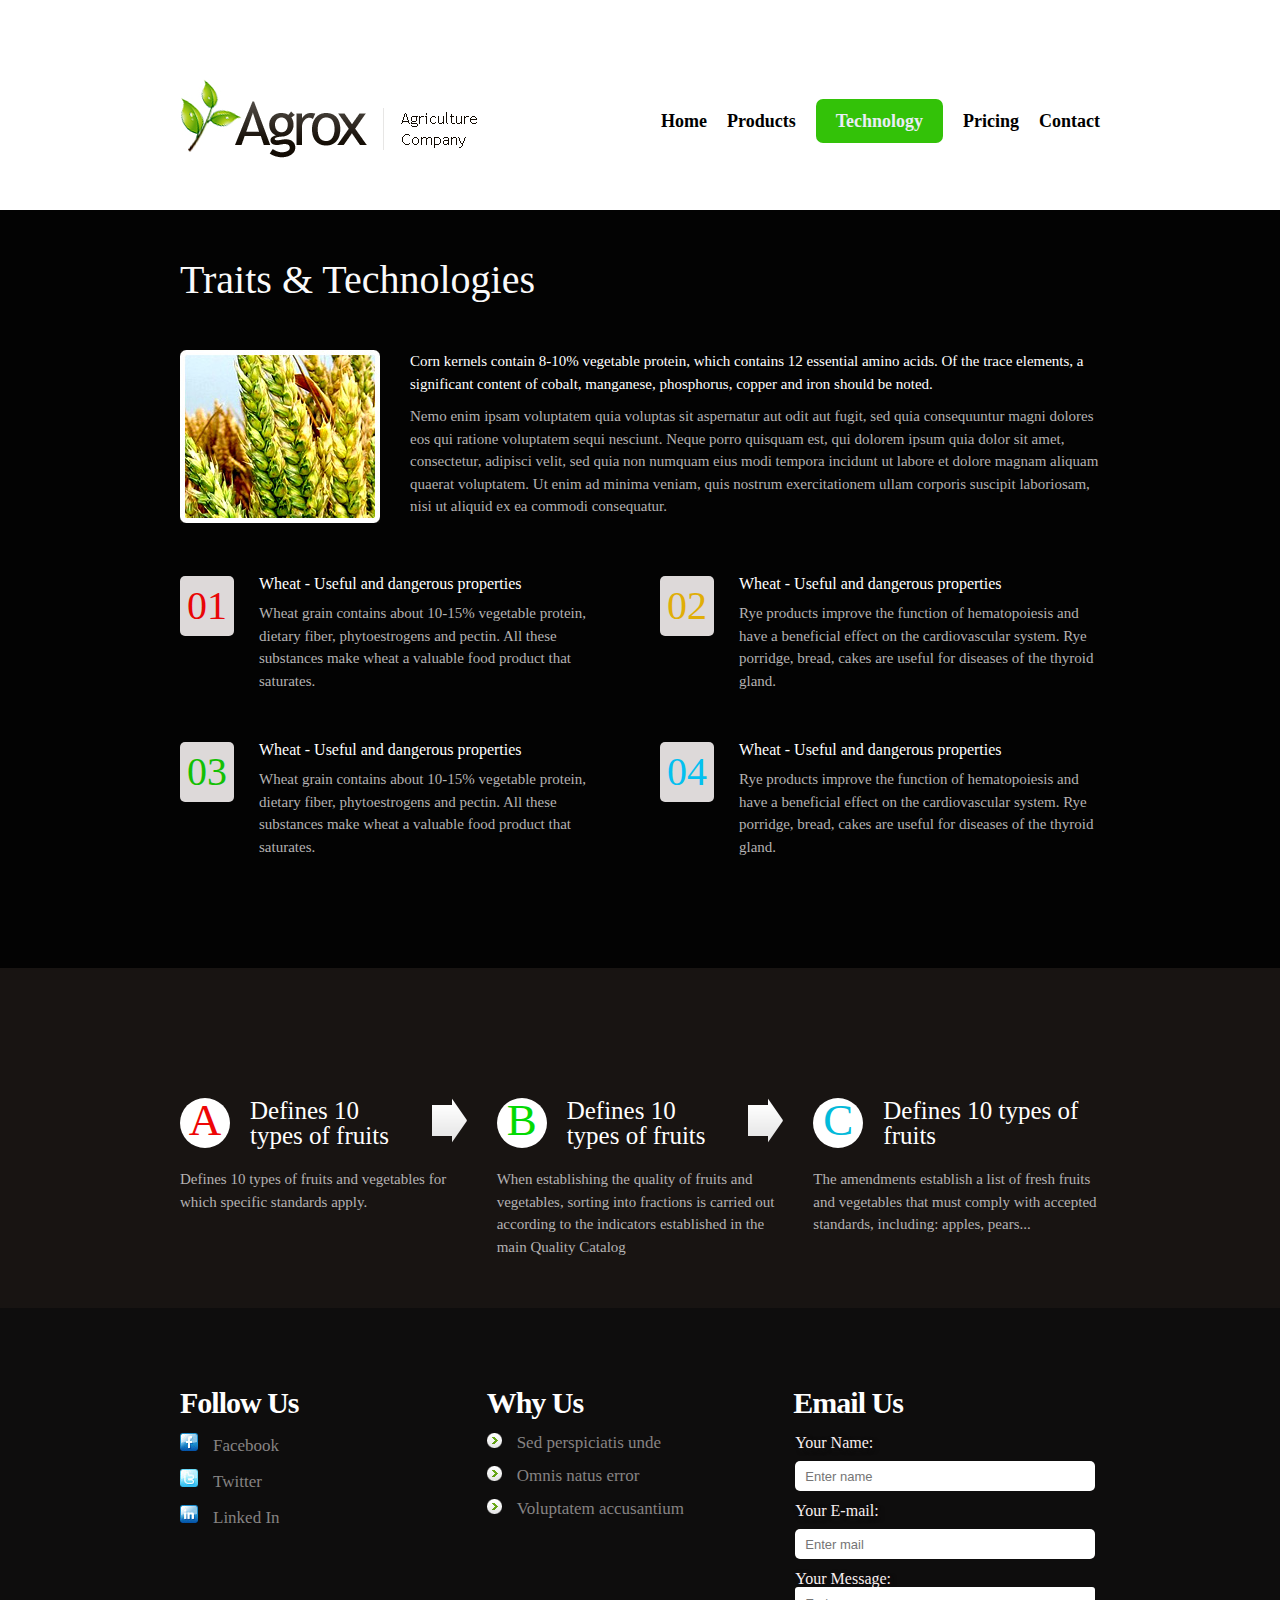
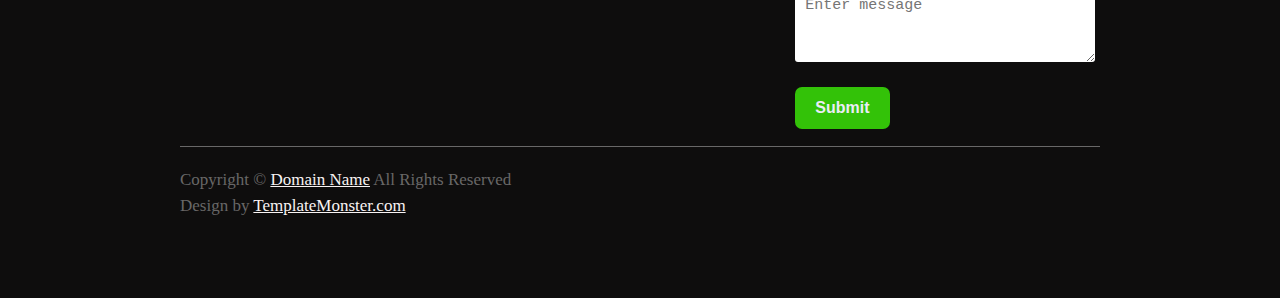
<file: technology.html>
<!-- Сообщаем браузеру как стоит обрабатывать эту страницу -->
<!DOCTYPE html>
<!-- Оболочка документа, указываем язык содержимого -->
<html lang="ru">
	<!-- Заголовок страницы, контейнер для других важных данных (не отображается) -->
	<head>
		<!-- Заголовок страницы в браузере -->
		<title>tehnologia</title>
        <!---Подключаем css-->
		<link rel="stylesheet" href="css/style.tehnology.css" />

        <link rel="stylesheet" href="css/animate.css"> <!-- подключили для анимации с сайта https://wowjs.uk/docs.html -->

		<!-- Кодировка страницы -->
		<meta http-equiv="Content-type" content="text/html;charset=UTF-8" />

        <meta name="viewport" content="width=device-width, initial-scale=1.0"/>
	</head>
    <!-- Отображаемое тело страницы -->
    <body>
        <!-- Оболочка для демонстрации -->
        <div class="wrapper"> <!-- wrapper -->
            <!-- Контент -->
            <header class="header">                                                          <!-- -------header------------- -->
                <div class="conteiner _conteiner"> <!-- который ограничит ШИРИНУ КОНТЕНТНОЙ ЧАСТИ -->   <!-- -------conteiner------------- -->
                    <div class="header__body"> <!-- Флекс-контейнер оболочка для logo-->
                        <div class="header_logo"> <!-- --------header_logo------------ -->
                            <a href="index.html">
                                <img src="img/logo.png" alt="logo">
                            </a>
                        </div>    <!-- --------header_logo------------ -->

                            <div class="header__burger"> <!-- это будет бургер меню ГОРИЗОНТАЛЬНЫЕ ПОЛОСКИ -->
                                <span></span> <!-- здесь будем рисовать СРЕДНЮЮ ПОЛОСКУ МЕНЮ -->
                            </div>

                                <nav class="header__menu">  <!-- создаем наше меню-ссылки -->   <!-- ------------menu_header-------------- -->
                                     <ul class="header__list"> <!-- оболочка для пунктов меню -->
                                        <li class="menu_header_link"><a href="index.html" class="menu_header_link1">Home</a></li>
                                        <li class="menu_header_link"><a href="products.html" class="menu_header_link1">Products</a></li>
                                        <li class="menu_header_link"><a href="technology.html" class="menu_header_link1 link_vip">Technology</a></li>
                                        <li class="menu_header_link"><a href="pricing.html" class="menu_header_link1">Pricing</a></li>
                                        <li class="menu_header_link"><a href="contact.html" class="menu_header_link1">Contact</a></li>
                                     </ul>
                                </nav>                                            <!-- ------------menu_header-------------- -->
                    </div>  
                </div>                                                         <!-- -------conteiner------------- -->
            </header>                                                             <!-- -------header------------- -->


<!-- ------------------------------------------------header---------------------------------------------------------------------------- -->
<main>

<!-- ---------------------------------------------------page-1-Traits-Technologies-------------------------------------------------------------------------- -->
<section class="section_1">
    <div class="page-1-Technologies_conteiner _conteiner">

        <div class="page-1_VIP-TEXT wow fadeInLeft data-wow-delay=1.5s">
            <h2>Traits & Technologies</h2>
        </div>


                <div class="page-1-Technologies-BIG-blog">

                <!--  -->
                            <div class="page-1-Technologies-BIG-blog-UP"> <!-- фдекс-контейнер -->
                                <div class="page-1-Technologies-BIG-blog-UP-img">
                                    <img src="img/page3_img1.jpg" alt="">
                                </div>

                                <div class="page-1-Technologies-BIG-blog-UP-FLEX">

                                    <div class="page-1-Technologies-BIG-blog-UP-TITLE">
                                        <h2>Corn kernels contain 8-10% vegetable protein, which contains 12 essential amino acids. Of the trace elements, a significant content of cobalt, manganese, phosphorus, copper and iron should be noted.</h2>
                                    </div>

                                            <div class="page-1-Technologies-BIG-blog-UP-SUBTITLE">
                                                <h2>Nemo enim ipsam voluptatem quia voluptas sit aspernatur aut odit aut fugit, sed quia consequuntur magni dolores eos qui ratione voluptatem sequi nesciunt. Neque porro quisquam est, qui dolorem ipsum quia dolor sit amet, consectetur, adipisci velit, sed quia non numquam eius modi tempora incidunt ut labore et dolore magnam aliquam quaerat voluptatem. Ut enim ad minima veniam, quis nostrum exercitationem ullam corporis suscipit laboriosam, nisi ut aliquid ex ea commodi consequatur.</h2>
                                            </div>
                                </div>
                            </div>

                <!--  -->
                            <div class="page-1-Technologies-BIG-blog-DOWN"> <!-- фдекс-контейнер -->

                                    <div class="page-1-Technologies_ROW"> <!-- ROW 1 -->
                                        <div class="page-1-Technologies_COLUMNS">

                                            <div class="page-1-Technologies_COLUMN"> <!-- колонка 1 -->
                                                <div class="page-1_TEXT-Useful-Info">
                                                    <div class="TEXT_a _TEXT_01">01</div>
                                                </div>    
                                                <div class="page-1-Technologies-BIG-blog-UP-FLEX">
                                                        <div class="TEXT_Agrox-is-Useful-Info"><h3>Wheat - Useful and dangerous properties</h3></div>
                                                        <div class="page-1_SUBTEXT-Useful-Info">Wheat grain contains about 10-15% vegetable protein, dietary fiber, phytoestrogens and pectin. All these substances make wheat a valuable food product that saturates.</div>
                                                </div>
                                            </div>


                                            <div class="page-1-Technologies_COLUMN"> <!-- колонка 2 -->
                                                <div class="page-1_TEXT-Useful-Info">
                                                    <div class="TEXT_a _TEXT_02">02</div>
                                                </div>    
                                                <div class="page-1-Technologies-BIG-blog-UP-FLEX">
                                                        <div class="TEXT_Agrox-is-Useful-Info"><h3>Wheat - Useful and dangerous properties</h3></div>
                                                        <div class="page-1_SUBTEXT-Useful-Info">Rye products improve the function of hematopoiesis and have a beneficial effect on the cardiovascular system. Rye porridge, bread, cakes are useful for diseases of the thyroid gland.</div>
                                                </div>
                                            </div>

                                        </div>
                                    </div>


                                    <div class="page-1-Technologies_ROW"> <!-- ROW 2 -->
                                        <div class="page-1-Technologies_COLUMNS">

                                            <div class="page-1-Technologies_COLUMN"> <!-- колонка 3 -->
                                                <div class="page-1_TEXT-Useful-Info">
                                                    <div class="TEXT_a _TEXT_03">03</div>
                                                </div>    
                                                <div class="page-1-Technologies-BIG-blog-UP-FLEX">
                                                        <div class="TEXT_Agrox-is-Useful-Info"><h3>Wheat - Useful and dangerous properties</h3></div>
                                                        <div class="page-1_SUBTEXT-Useful-Info">Wheat grain contains about 10-15% vegetable protein, dietary fiber, phytoestrogens and pectin. All these substances make wheat a valuable food product that saturates.</div>
                                                </div>
                                            </div>


                                            <div class="page-1-Technologies_COLUMN"> <!-- колонка 4 -->
                                                <div class="page-1_TEXT-Useful-Info">
                                                    <div class="TEXT_a _TEXT_04">04</div>
                                                </div>    
                                                <div class="page-1-Technologies-BIG-blog-UP-FLEX">
                                                        <div class="TEXT_Agrox-is-Useful-Info"><h3>Wheat - Useful and dangerous properties</h3></div>
                                                        <div class="page-1_SUBTEXT-Useful-Info">Rye products improve the function of hematopoiesis and have a beneficial effect on the cardiovascular system. Rye porridge, bread, cakes are useful for diseases of the thyroid gland.</div>
                                                </div>
                                            </div>

                                        </div>
                                    </div>

                            </div>

                </div>



</div>

</section>
<!-- ----------------------------------------------------------page-1-Traits-Technologies-------------------------------------------------------------------- -->




<!-- ---------------------------------------------------page-2-Quality-Standards-------------------------------------------------------------------------- -->
<section class="section_2">
    <div class="page-2-Quality-Standards_conteiner _conteiner">

        <div class="page-1_VIP-TEXT  wow fadeInLeft data-wow-delay=1.5s">
            <h2>Quality Standards</h2>
        </div>


                <div class="page-2-Quality-Standards_COLUMNS">

                    <div class="page-2-Quality-Standards_COLUMN"><!-- колонка 1 -->

                        <div class="page-2-Quality-Standards_FLEX">

                            <div class="page-2-Quality-Standards_a">
                                <h2>A</h2>
                            </div>

                                <div class="page-2-Quality-Standards_TITLE">
                                    <h2>Defines 10 types of fruits</h2>
                                </div>

                                        <div class="page-2-Quality-Standards_img">
                                            <img src="img/arrow.png" alt="foto arrow">
                                        </div>
                        </div>
                                                <div class="page-2-Quality-Standards_SUBTITLE">
                                                    <h2>Defines 10 types of fruits and vegetables for which specific standards apply.</h2>
                                                </div>
                    </div>


                    <div class="page-2-Quality-Standards_COLUMN"><!-- колонка 2 -->

                        <div class="page-2-Quality-Standards_FLEX">

                            <div class="page-2-Quality-Standards_a _Quality-Standards_b">
                                <h2>B</h2>
                            </div>

                                <div class="page-2-Quality-Standards_TITLE">
                                    <h2>Defines 10 types of fruits</h2>
                                </div>

                                        <div class="page-2-Quality-Standards_img">
                                            <img src="img/arrow.png" alt="foto arrow">
                                        </div>
                        </div>
                                                <div class="page-2-Quality-Standards_SUBTITLE">
                                                    <h2>When establishing the quality of fruits and vegetables, sorting into fractions is carried out according to the indicators established in the main Quality Catalog</h2>
                                                </div>
                    </div>


                    <div class="page-2-Quality-Standards_COLUMN"><!-- колонка 3 -->

                        <div class="page-2-Quality-Standards_FLEX">

                            <div class="page-2-Quality-Standards_a _Quality-Standards_c">
                                <h2>C</h2>
                            </div>

                                <div class="page-2-Quality-Standards_TITLE">
                                    <h2>Defines 10 types of fruits</h2>
                                </div>

                        </div>
                                                <div class="page-2-Quality-Standards_SUBTITLE">
                                                    <h2>The amendments establish a list of fresh fruits and vegetables that must comply with accepted standards, including: apples, pears...</h2>
                                                </div>
                    </div>

                </div>


    </div>
</section>
<!-- ----------------------------------------------------------page-2-Our-Featured-Products-------------------------------------------------------------------- -->



</main>





<!-- ---------------------------------------------------footer-------------------------------------------------------------------------- -->


<footer class="footer">    
    <div class="footer_conteiner _conteiner">

        <div class="footer_COLUMNS">

            <div class="footer_COLUMN _footer_COLUMN1"><!-- колонка 1 -->
                <div class="footer_COLUMN-TITLE">
                    <h2>Follow Us</h2>
                </div>

                        <nav class="footer_nav" >
                            <ul class="footer_list">
                               <a href=""><li class="footer_link _footer_link-Facebook">Facebook</li></a>
                               <a href=""><li class="footer_link _footer_link-Twitter">Twitter</li></a>
                               <a href=""><li class="footer_link _footer_link-Linked-In">Linked In</li></a>
                            </ul>
                        </nav>
            </div>


            <div class="footer_COLUMN _footer_COLUMN2"><!-- колонка 2 -->
                <div class="footer_COLUMN-TITLE">
                    <h2>Why Us</h2>
                </div>

                        <nav class="footer_nav" >
                            <ul class="footer_list" >
                               <a href=""><li class="footer_link2">Sed perspiciatis unde</li></a>
                               <a href=""><li class="footer_link2">Omnis natus error</li></a>
                               <a href=""><li class="footer_link2">Voluptatem accusantium</li></a>
                            </ul>
                        </nav>
            </div>


            <div class="footer_COLUMN _footer_COLUMN3"><!-- колонка 3 -->
                <div class="footer_COLUMN-TITLE">
                    <h2>Email Us</h2>
                </div>


                <div class="form"> <!-- --div------------form -->
                    <form action="#" id="form" class="form"> <!-- ---form -->
                        <div class="group">
                            <label class="Name">Your Name:</label>
                            <input type="text" placeholder="Enter name" class="form_name">
                        </div>
                        <div class="group">
                            <label class="Mail">Your E-mail:</label>
                            <input type="mail" placeholder="Enter mail" class="form_mail">
                        </div>
                        <div class="group">
                            <label class="massage">Your Message:</label>
                            <textarea type="textarea" placeholder="Enter message" class="form_password"></textarea>
                        </div>
                        <div class="group">
                             <button class="form_button">Submit</button>
                        </div>
                    </form> <!-- ------------------------------------form -->
                </div>

            </div>

        </div>


            <div class="footer_DOWN">
                <h2>Copyright © <span class="span_Domain">Domain Name</span> All Rights Reserved</h2>
                <h3>Design by <span class="span_Domain">TemplateMonster.com</span></h3>
            </div>
    
    </div>
</footer>

<!-- ---------------------------------------------------footer-------------------------------------------------------------------------- -->






                  <!-- Подключаем jQuery -->
                  <script src="https://code.jquery.com/jquery-3.6.1.min.js"></script>
                  <!-- Подключаем слайдер Slick -->
                  <script src="js/slick.min.js"></script> <!-- это находится  в папке js -->
                  <!-- Подключаем файл скриптов -->
                  <script src="js/script.js"></script>

                  <script src="js/wow.min.js"></script> <!-- ------------подключили для анимации с сайта https://wowjs.uk/docs.html----------------- -->
                  <script>                 
                  new WOW().init(); 
                 </script>               <!-- ---------подключили для анимации с сайта https://wowjs.uk/docs.html----------------------------------- -->

           <script type="text/javascript"></script> <!-- -----Защита текста на сайте от копирования!!!------- -->

</div> <!-- -------wrapper------------- -->

</body>	
</html>
</file>
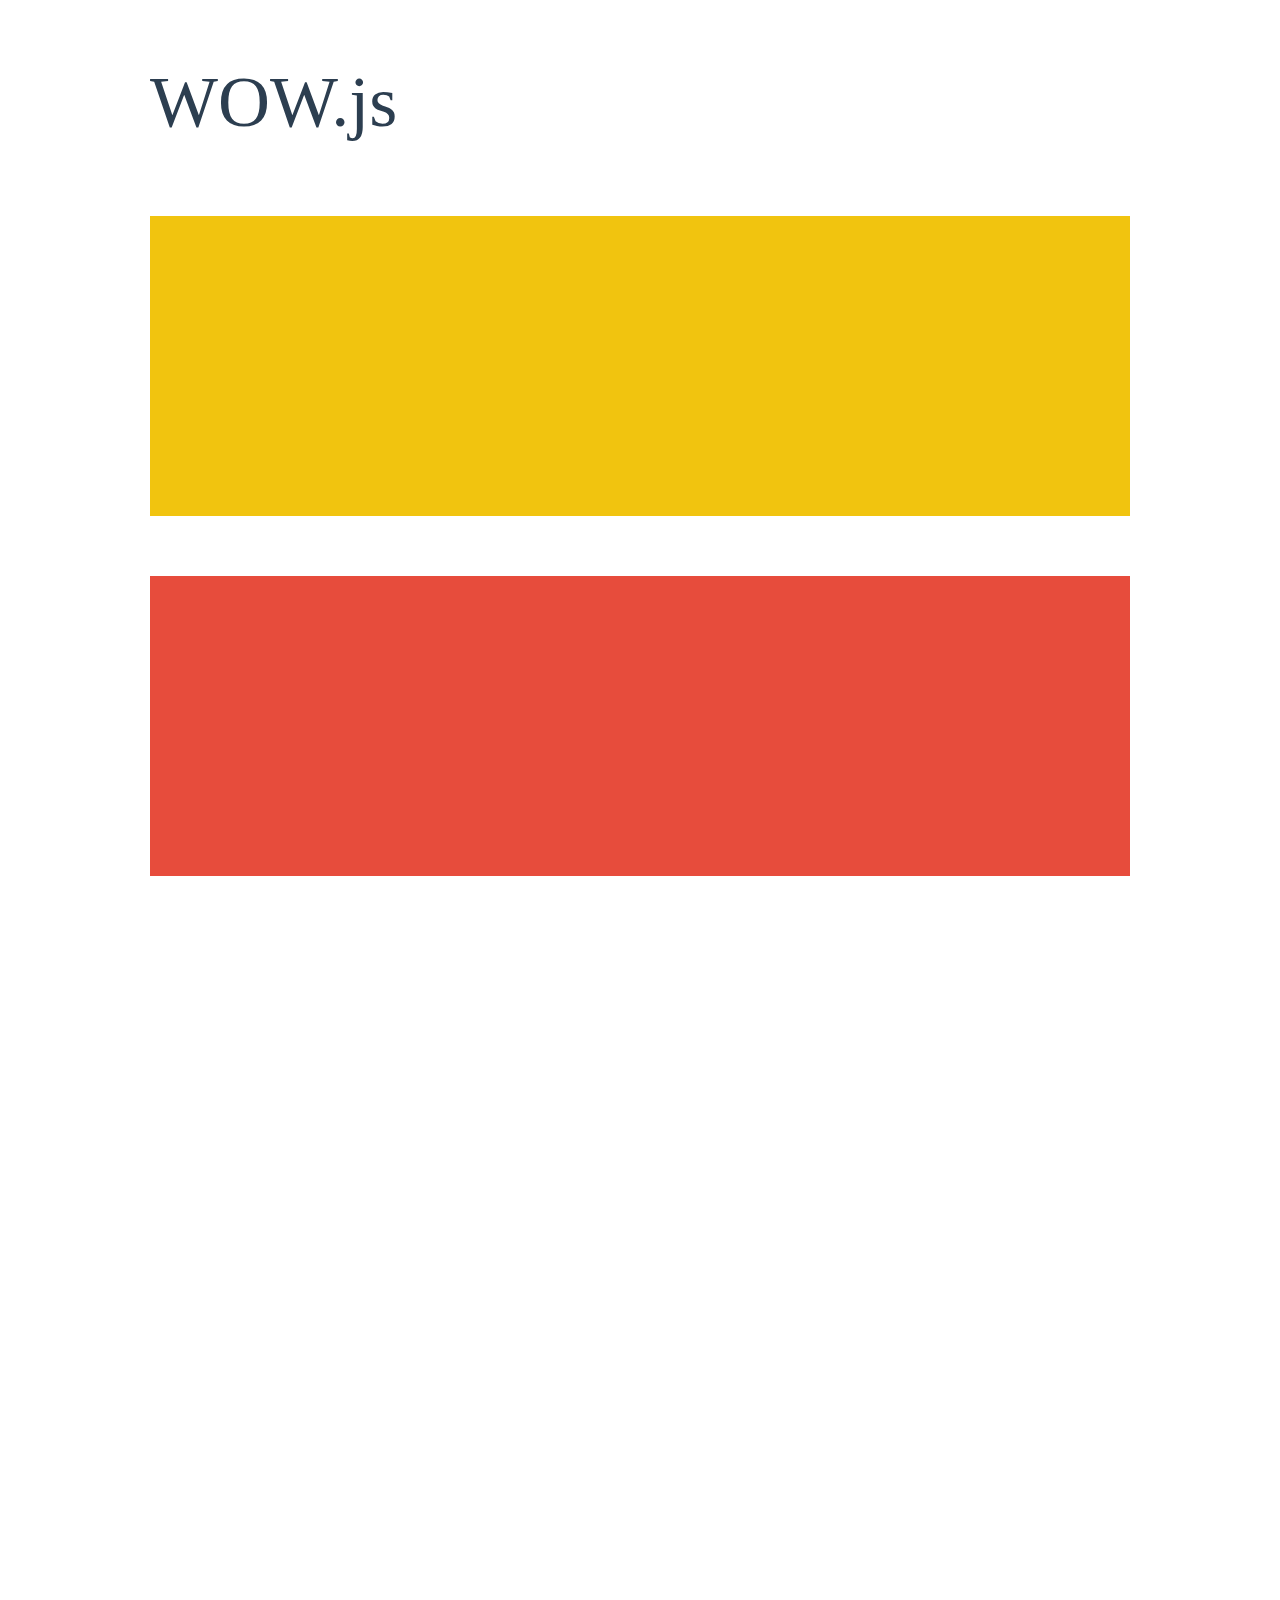
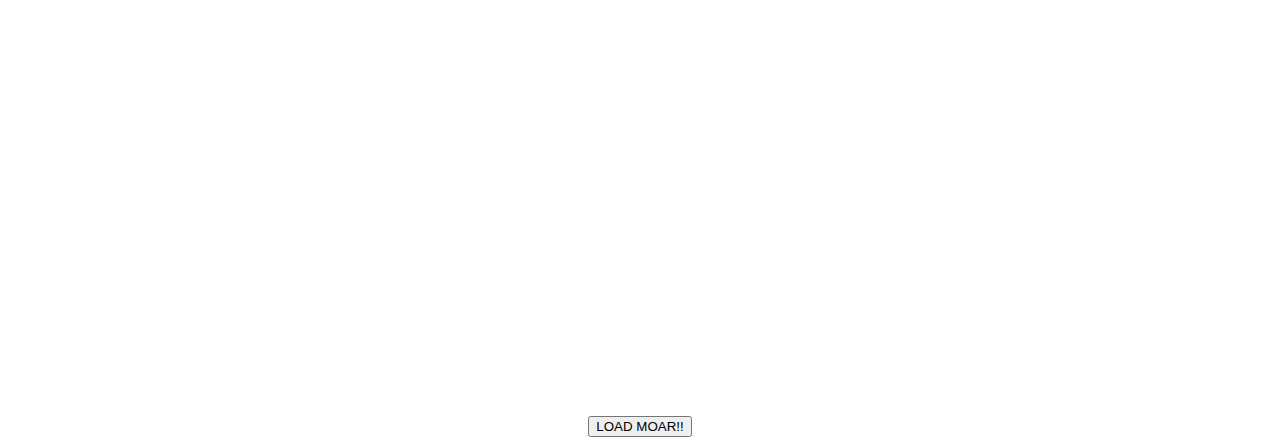
<file: WOW-1.3.0 (отсюда взяли wow.min для папки js)/demo.html>
<!doctype html>

<html lang="en">
<head>
  <meta charset="utf-8">
  <title>WOW</title>
  <link rel="stylesheet" href="css/libs/animate.css">
  <link rel="stylesheet" href="css/site.css">
  <style>
    .wow:first-child {
      visibility: hidden;
    }
  </style>
  <!--[if IE]>
    <script src="http://html5shiv.googlecode.com/svn/trunk/html5.js"></script>
  <![endif]-->
</head>

<body>
  <div id="container">
    <header>
      <h1>WOW.js</h1>
    </header>
    <div id="main">
      <section class="wow fadeInDown" style="background-color: #f1c40f;"></section>
      <section class="wow pulse" style="background-color: #e74c3c;" data-wow-iteration="infinite" data-wow-duration="1500ms"></section>
      <section class="section--purple wow slideInRight" data-wow-delay="2s"></section>
      <section class="section--blue wow bounceInLeft" data-wow-offset="300"></section>
      <section class="section--green wow slideInLeft" data-wow-duration="4s"></section>
      <button id="moar">LOAD MOAR!!</button>
    </div>
  </div>
  <script src="dist/wow.js"></script>
  <script>
    wow = new WOW(
      {
        animateClass: 'animated',
        offset:       100,
        callback:     function(box) {
          console.log("WOW: animating <" + box.tagName.toLowerCase() + ">")
        }
      }
    );
    wow.init();
    document.getElementById('moar').onclick = function() {
      var section = document.createElement('section');
      section.className = 'section--purple wow fadeInDown';
      this.parentNode.insertBefore(section, this);
    };
  </script>
</body>
</html>
</file>
<file: css/style.css>
/*Обнуление*/
*,*:before,:after {
    padding: 0;
    margin: 0;
    border: 0;
    box-sizing: border-box;
}

a {
    text-decoration: none;
}

li {
    text-decoration: none;
    letter-spacing: none;
    list-style: none;
}
h1,
h2,
h3,
h4,
h5,
h6 {
    font-weight: inherit;
    font-size: inherit;
}

/* ------------------------------------------------------------------- */
html,
body {
    height: 100%; /* прижимаем футер КНИЗУ */

    line-height: 1;
    font-size: 16px;
    color: #000;

    /*font:14px "Trebuchet MS", Arial, Helvetica, sans-serif;*/

}
/* ------------------------------------------------------------------- */

/* -------------------------оболочка для демонстрации----------------- */
.wrapper {
    min-height: 100%;/* прижимаем футер КНИЗУ */
    display: flex; /* прижимаем футер КНИЗУ */
    flex-direction: column; /* прижимаем футер КНИЗУ */
    overflow: hidden;
}
/* -------------------------ТЕНИЧЕСКИЕ КЛАССЫ----------------- */
._conteiner { /* общий ограничиваюий контейнер */
    max-width: 1046px;
    margin: 0 auto;
    padding: 0px 20px;
}
._ibg { /* для всех используемых ibg */
    position: relative;
}
._ibg img {
    position: absolute;
    width: 100%;
    height: 100%;
    top: 0;
    left: 0;
    object-fit: cover;
}/* -------------------------ТЕНИЧЕСКИЕ КЛАССЫ----------------- */


main {
    flex: 1 1 auto;
}

/* -------------------------основные стили------------------------ */

.header {
    margin-top: 80px;
    position: relative; /* Наша ШАПКА - HEADER будет ФИКСИРОВАННОЙ, т.е.при скроле она всеглда будет сверху кнотента */
    width: 100%;
    top: 0;
    left: 0;
    z-index: 50;/* делаем большой z-index ЧТОБЫ поверх контента была шапка*/
}



/* --------------------создаем ПЛАШКУ РОЗОВОГО ЦВЕТА----------------------*/
.header:before {/* создаем ПЛАШКУ */
    content: "";
    position: absolute;
    top: 0;
    left: 0;
    width: 100%;
    height: 100%; /* т.е. на ВЕСЬ РАЗМЕР НАШЕЙ ШАПОЧКИ */
    z-index: 2;
}
._conteiner { /* теперь ОГРАНИЧИМ по ШИРИНЕ КОНТЕНТ */
    max-width: 960px;
    margin: 0 auto; 
    padding: 0px 20px; 
}

.header__body { /* теперь нам нужно ВЫТАЩИТЬ ВЕСЬ КОНТЕНТ НАВЕРХ из под ШАПКИ */
    position: relative;
    z-index: 2;
    height: 80px; /* ВЫСОТА ШАПКИ header */

    display: flex; /* ЗаДАЛИ flex что бы РАЗБРОСАТЬ по СТОРОНАМ лого и пункты меню */
    justify-content: space-between;
    align-items: center;
}

.header__logo {

}
#logo {
	display:block;
	background:url(img-2/logo.png) 0 0 no-repeat;
	width:298px;
	height:79px;
	text-indent:-9999px
}
/*
/* --------------------------------------------------ПЕРЕХОДИМ К верстке самих ПУНКТОВ МЕНЮ---------------------------------- */
.header__list {
    display: flex;
    position: relative;
    z-index: 2;
}

.menu_header_link { /* все ссылки отступы */
    list-style: none;
    margin: 0px 0px 0px 20px; 
    text-transform: uppercase;
    font-family: 'Noto Serif Balinese', serif;
    font-size: 20px; 
}

.menu_header_link1 {  /* задаем всем ссылкам размер, шрифт, цвет */
    font-size: 18px;
    font-weight: 700;
    color: #000;
    text-transform: none;
}
.menu_header_link1:hover {
    color: #eaedf6;
    background-color: #33c208;
    padding: 12px 20px;
    border-radius: 7px;
    transition: 0.7s;
} 
.link_vip { /* -------------------выделяем отдельно ссылку в меню -----------------  */
    color: #eaedf6;
    background-color: #33c208;
    padding: 12px 20px;
    border-radius: 7px;
}
.link_vip:hover {
    cursor: pointer;
    transition: 0.7s;
}


 /* --------------------------------------------------переходим к верстке БУРГЕР-МЕНЮ--------------------------------- */
.header__burger {
    display: none;
}
.header__menu {
}



/* --------------------------------------------------ПЕРЕХОДИМ К верстке Медиа-Запрос для 767px-экранов---------------------------------- */

/* будет выскакивать БУРГЕР-МЕНЮ при уменьшеении ЭКРАНОВ  */

@media (max-width:767px) {
    .header__body { /* уменьшаем ВЫСОТУ ШАПКИ header  */
        height: 50px;
    }

    /* это будет бургер меню */
    .header__burger {
        display: block;
        position: relative;
        width: 30px;
        height: 20px;
        position: relative;
        z-index: 3;
    } 

    /* --------------------------здесь мы РИСУЕМ ПОЛОСОЧКИ БУРГЕР */ /* общие настройки-------------------------- */
    .header__burger:before,
    .header__burger:after {
        content: "";
        background-color: #080808;
        position: absolute;
        width: 100%;
        height: 2px;
        left: 0;
        transition: all 0.3s ease 0s; /* теперь переходят плавно полосочки */
    }

    /* --------------------------здесь мы РИСУЕМ Верхнюю ПОЛОСУ БУРГЕР-------------------------- */
    .header__burger:before {
        top: 0;  
    }
     /* --------------------------здесь мы РИСУЕМ Нижнюю ПОЛОСУ БУРГЕР-------------------------- */
    .header__burger:after {
        bottom: 0;  
    }
     /* --------------------------здесь мы РИСУЕМ СРЕДНЮЮ ПОЛОСУ БУРГЕР--------------------------- */
    .header__burger span {
        position: absolute;
        background-color: #080808;
        position: absolute;
        left: 0;
        width: 100%;
        height: 2px;
        top: 9px;
        transition: all 0.3s ease 0s; /* теперь переходят плавно полосочки */
    }

    .header__burger.active:before {
        transform: rotate(45deg); /* делаем палочку теперь на 45`,т.е.она стала по диагонале */
        top: 9px; /* теперь подняли ее на центр */
    }
    .header__burger.active:after {
        transform: rotate(-45deg); /* делаем палочку теперь на 45`,т.е.она стала по диагонале */
        bottom: 9px; /* теперь подняли ее на центр */
    }
    .header__burger.active span {
        transform: scale(0); /* убираем среднюю полосочку */
    }
    /* --------------------------здесь мы Закончили РИСОВАТЬ - БУРГЕ-------------------------- */



    /* -----------------теперь стилизуем МЕНЮ----------------- */
    .header__menu {
        /* Делаем ПЛАСТИНУ которая будет ВЫЕЗЖАТЬ для пунктов меню */
        position: fixed;
        top: -100%; /* меню будет сьезжать сверху */
        left: 0;
        width: 100%;
        height: 100%;
        overflow: auto; /* будет скрол при повороте экрана телефона */
        transition: all 0.3s ease 0s; /* теперь переходит плавно */    
        background-color: #24b307; 
        padding: 70px 10px 20px 10px; /* пункты меню вытащили из розовой плашки в РЯД */
    }
    .header__menu.active {
        top: 0;
    }

    .header__list {
        display: block; /* меню пункты встали в КОЛОНКУ */
        text-align: center;
    }
    .header__list li { /* теперь сделали отступы между строчками меню в колонке */
        margin: 0px 0px 20px 0px;
    }

    .header__list li {
    font-size: 27px; /* сделали шрифт больше (с 20рх на 27рх), для СКРОЛА телефонов в горизонтальном положении!*/
    }

}

/* -----------------теперь стилизуем МЕНЮ----------------- *




/*-- -----------------------------------section 1-------------------------------------------------------------- --*/

/* --------------------------------------------------------------------------- */
.block__foto {
    padding-top: 50px;
    margin-bottom: 70px;
    position: relative;
    z-index: 10;
}
@media (max-width:767px) {
    .block__foto {
        padding-top: 60px;
        margin-bottom: 70px;
    }     
}

/* Ограничивающая оболочка */
.slick-list { /* что бы не выглядывал край соседней фотографии СБОКУ */
    overflow: hidden;
}
/* --------------------------------------------------------------------------- */

/* Лента слайдов */ /* что бы все фото выстроились в РЯД */
.slick-track{
    display: flex; /* 1). уже работает СЛАЙДЕР, можно листать картинки */
}
/* --------------------------------------------------------------------------- */
/* Стилизуем кнопки - точки */
/* Точки (булиты) */
.slider .slick-dots{
    display: flex;
    align-items: center;
    justify-content: center;
}
.slider .slick-dots li{ /* растояние между кнопками-булитами */
    list-style: none;
    margin: 0px 10px;
}
.slider .slick-dots button{
    font-size: 0;
    width: 20px; /* размер кнопки */
    height: 20px; /* размер кнопки */
    background-color: #e6e7fd;
    border: 1px solid #111010;
    border-radius: 50%; /* круглые кнопки */
}
.slider .slick-dots li.slick-active button { /* делаем активную кнопку красной */
    background-color: red;
    border: 1px solid #111010;
}
/* --------------------------------------------------------------------------- */
/* Здесь мы стилизуем для -КОНКРЕТНОГО СЛАДЙА- кнопки */
.slider {
    position: relative;
    padding: 0px 60px; /* сделали отступы картинок от стрелок */
}
/* Стрелка */  
.slider .slick-arrow{
    position: absolute;
    top: 50%;
    margin: -40px 20px 0px 20px; /* выравниваем стрелку по центру картинки и страницы */
    z-index: 10;
    font-size: 0; /* убираем надписи на кнопках (теперь кнопки исчезли) */
    width: 30px;
    height: 60px;
    border: none;
}
/* Стрелка ВЛЕВО*/ 
.slider .slick-arrow.slick-prev{ /* здесь мы обращаемся к конктреной стрелке ВЛЕВО */
    left: 0;
    background: url(img-2/стрелка\ влево.png) 0 0 / 100% no-repeat; /* а здесь добавляем фото стрелочки ВЛЕВО */
    color: #c521f2;
} 
/* Стрелка ВПРАВО*/ 
.slider .slick-arrow.slick-next{ /* здесь мы обращаемся к конктреной стрелке ВПРАВО */
    right: 0;
    background: url(img-2/стрелка\ вправо.png)  0 0 / 100% no-repeat; /* а здесь добавляем фото стрелочки ВПРАВО  */
} 
/* --------------------------------------------------------------------------- */

.slider__item img {
    border: 6px solid #e6e7fd; /* сделали рамочку фотографиям */
    border-radius: 10px;
    max-width: 100%; /* адапитив фото при уменьшении */
    /*background: url(img-2/slider_border.png);*/
}
/* --------------------------------------------------------------------------- */
.slider__item {
    text-align: center;/* поставили ПО ЦЕНТРУ картинки */
}
/* --------------------------------------------------------------------------- */




/* =============================================section_2=================================================== */

.section_2 {
    background-color: #0e0d0d;
    margin-top: -280px;
    padding: 0px 0px 80px 0px;
    position: relative; /* для фона */
    z-index: 1;           /* для фона */
}
@media (max-width:500px) {
    .section_2 {
        margin-top: -200px;
    }     
}
@media (max-width:364px) {
    .section_2 {
        padding: 0px 0px 0px 0px;
    }     
}
@media (max-width:320px) {
    .section_2 {
        margin-top: 0px;
    }     
}
.page-2_conteiner {
}
._conteiner {
}

.page-2_VIP-TEXT { /* text New-Technologies */
    font-size: 40px;
    color: #fafafa;
    text-align: left;

    position: relative;  /* вытащили текст на верх */
    z-index: 2;

    padding-top: 280px;
}
@media (max-width:500px) {
    .page-2_VIP-TEXT {
        padding-top: 180px;
        font-size: 35px;
    }     
}
@media (max-width:320px) {
    .page-2_VIP-TEXT {
        padding-top: 40px;
        font-size: 35px;
    }     
}

/* БЛОК 3 колонки */
.page-2-New-Technologies {
    padding: 50px 0px 0px 0px;

}
.page-2_COLUMNS {
    display: flex;
    margin: 0 -15px;

    /*border:  1px solid greenyellow;*/
}
@media (max-width:992px) {
    .page-2_COLUMNS {
        flex-wrap: wrap;
    }
}
.page-2_COLUMN >*:not(:last-child) {
    padding: 0px 0px 15px 0px;
}
.page-2_COLUMN {
    flex:  0 1 33.333%;
    padding: 0 15px;

    /*border:  1px solid rgb(255, 182, 47);*/
}
@media (max-width:992px) {
    .page-2_COLUMN {
        flex: 0 1 50%;
        padding: 0px 20px 50px 20px;
    }
}
@media (max-width:767px) {
    .page-2_COLUMN {
        flex: 0 1 100%;
        padding: 0px 20px 50px 20px;
    }
}

.page-2_TEXT {
    display: flex;
}
.TEXT_a {
    color: #f70606;
    font-size: 50px;
    background-color: #ddd9d9;
    display: inline-block;
    border-radius: 5px;
    padding: 0px 17px;
    margin-right: 25px;
}
._TEXT_b {
    color: #e0ae07;
}
._TEXT_c {
    color: #13c004;
}
.TEXT_Agrox-is h3{
    font-size: 16px;
    color: #fafafa;
    line-height: 130%;
}
.page-2_SUBTEXT {
    font-size: 16px;
    color: #d4d1d1;
    line-height: 130%;
}
.page-2-button a {
    color: inherit;
}
.page-2-button {
    color: #e6e7fd;
    font-style: italic;
}
/* =============================================section_2=================================================== */



/* ===============================================page-3============================================ */
.section_3 {
    margin-top: 0px;
    padding: 80px 0px 80px 0px;
    background-color: #181412;

    position: relative;  /* для фона */
    z-index: 0;          /* для фона */
}
@media (max-width:320px) {
    .section_3 {
        padding: 40px 0px 50px 0px;
    }     
}

.page-3_conteiner {
}

._conteiner {
}

.page-3_VIP-TEXT {
     font-size: 40px;
     letter-spacing: -2px;
     text-align: left;
     color: #fafafa;
}
@media (max-width:320px) {
    .page-3_VIP-TEXT {
        font-size: 32px;
    }     
}
.page-3_We-Want-to_BIG {
    display: flex;

}
@media (max-width:992px) {
    .page-3_We-Want-to_BIG  {
        flex-wrap: wrap;
    }
}
.page-3_We-Want-to_BIG_RIGHT >*:not(:last-child){
    padding: 0px 0px 15px 0px;
}

/* - */

.page-3_We-Want-to_BIG_RIGHT {
    flex: 0 1 50%;
    margin-right: 50px;
}
@media (max-width:992px) {
    .page-3_We-Want-to_BIG_RIGHT {
        flex: 0 1 100%;
        margin-right: 50px;
        padding: 0px 0px 70px 0px;
    }
}

/* -- */
.page-3_We-Want-LEFT {
    flex: 0 1 50%;
}
@media (max-width:992px) {
    .page-3_We-Want-LEFT {
        flex: 0 1 100%;
    }
}
.page-3_We-Want-to {
    display: flex;
}

.page-3_We-Want-to_line { /* | -линия  */
    margin-right: 25px;
}
.page-3_We-Want-to_TITLE h3{ /* text - Sed ut perspiciatis  */
    color: #706666;
    line-height: 120%;
    font-style: italic;
}

.page-3_We-Want-to_TITLE h3::before { /* text - Sed ut perspiciatis  */
    content: url(img-2/quot1.png);
    background-position: center;
    background-repeat: no-repeat;
    margin-right: 10px;

    position: relative;
    z-index: 5;
}
.page-3_We-Want-to_TITLE h3::after { /* text - Sed ut perspiciatis  */
    content: url(img-2/quot2.png);
    background-position: center;
    background-repeat: no-repeat;
    margin-left: 10px;

    position: relative;
    z-index: 5;
}



.page-3_We-Want-to_DOWN {
    padding: 20px 0px 0px 0px;
}
.page-3_We-Want-to_DOWN h2{
    color: #f8f8f8;
    font-size: 15px;
    font-style: italic;
    padding: 15px 0px 20px 0px;
}
@media (max-width:992px) {
    .page-3_We-Want-to_DOWN h2 {
        font-size: 20px;
    }
}


.page-3_nav {

}
.page-3_list {
    display: flex;
}
@media (max-width:600px) {
    .page-3_list {
     flex-wrap: wrap;
    }
}
.page-3_list a {
    color: inherit;
    color: #f8f8f8;
    line-height: 140%;
    font-size: 15px;
    color: #3bc91e;
}
@media (max-width:992px) {
    .page-3_list a {
        font-size: 20px;
    }
}
@media (max-width:340px) {
    .page-3_list a {
        font-size: 16px;
    }
}

.page-3_list a:hover {
     color: #f8f3f3;
     cursor: pointer;
     transition: 0.6s;
}
.page-3_list_RIGHT {
    margin-right: 25px;
}
.page-3_link  {
    
}
.page-3_link::before {      /* вставили картинкуперед ссылками */
    content: url(img-2/marker_1.png);
    background-position: left;
    background-repeat: no-repeat;
    margin-right: 15px;
    position: relative;
    z-index: 5;
}




.page-3_Our-Products {
}

.page-3_Our-Products_ROW {
    padding: 25px 0px 0px 0px;
    display: flex;
    color: #fafafa;
}


.page-3_Our-Products_TEXT {
    margin-left: 20px;
}
.page-3_Our-Products_TEXT h3 {
    color: #6dd30d;
    font-size: 15px;
}
@media (max-width:992px) {
    .page-3_Our-Products_TEXT h3 {
        font-size: 20px;

    }
}
@media (max-width:340px) {
    .page-3_Our-Products_TEXT h3 {
        font-size: 14px;
    }
}

@media (max-width:660px) {
    .page-3_Our-Products_TEXT h4 {
        font-size: 17px;
        padding: 0px 0px 10px 0px;
    }
}

.page-3_Our-Products_TEXT h4 {
    color: #706666;
    font-style: italic;
    font-size: 14px;
    line-height: 110%;
}
@media (max-width:992px) {
    .page-3_Our-Products_TEXT h4 {
        font-size: 20px;
        line-height: 120%;
        padding: 0px 0px 10px 0px;
    }
}
@media (max-width:660px) {
    .page-3_Our-Products_TEXT h4 {
        font-size: 17px;
        line-height: 100%;
        padding: 0px 0px 5px 0px;
    }
}
@media (max-width:340px) {
    .page-3_Our-Products_TEXT h4 {
        font-size: 14px;
    }
}

.page-2-button {
}
/* ==========================================page-3=============================================== */


/* ==========================================footer============================================== */

.footer {
    padding: 80px 0px 80px 0px;
    background-color: #0e0d0d;
}
.footer_conteiner {
}
._conteiner {
}


.footer_COLUMNS {
    display: flex;
    flex-wrap: wrap;

    border-bottom: 1px solid #686767;

}


.footer_COLUMN {
    flex: 0 1 33.333%;

}
@media(max-width:992px) {
    .footer_COLUMN {
        flex: 0 1 50%;
        padding: 0px 0px 70px 0px;
    
    }
}

@media(max-width:767px) {
    ._footer_COLUMN2, ._footer_COLUMN2 {
        flex: 0 1 100%;

    }
}
@media(max-width:992px) {
    ._footer_COLUMN3 {
        flex: 0 1 100%;

    }
}


.Name {
    margin-right: 35px;
}
.Mail {
    margin-right: 30px;
}
.massage {
    margin-right: 18px;
}

.footer_COLUMN >*:not(:last-child){
    padding: 0px 0px 15px 0px;
}
.footer_COLUMN-TITLE {
    font-size: 30px;
    color: #fffefe;
    font-weight: 800;
    letter-spacing: -1px;
}


.footer_nav {

}

.footer_list  >*:not(:last-child){
    padding: 0px 0px 15px 0px;
    display: block;
}
.footer_list a{
    color: inherit;
    color: #868383;
    font-size: 17px;
}
.footer_list a:hover {
    cursor: pointer;
    color: #f8f3f3;
    transition: 0.7s;
}

._footer_link-Facebook::before {
    content: url(img-2/icon1.jpg);
    margin-right: 15px;
}
._footer_link-Twitter::before {
    content: url(img-2/icon2.jpg);
    margin-right: 15px;
}
._footer_link-Linked-In::before {
    content: url(img-2/icon3.jpg);
    margin-right: 15px;
}


.footer_link a{
    color: inherit;
    color: #686767;
}


.footer_link2::before {
    content: url(img-2/marker_1.png);
    margin-right: 15px;
}



/* -------------------FORM------------------- */
.group {
    margin: 2px; /* растояние между полями для заполнения */
    /*padding: 5px;*/
    color: #686767;
}
label {
    color: #f8efef;
    text-shadow: 2px 2px 5px rgba(20, 20, 20, 0.82) /* тень рамки для ввода */
}
input {
    margin: 10px 0px 10px 0px; /* ---------------делаем растояние меджу пунками для заполнения ------ */

}
textarea {
    height: 75px;
    width: 300px;
    padding-top: 10px;
    padding-left: 10px;
    font-size: 15px;
    border-radius: 3px;
    background-color: none;
    color: #686767;
}
@media(max-width:345px) {
    textarea {
        padding: 0px 35px 0px 0px;
        width: 250px;

    }
}
.form_name { /* рамочка для ввода 1*/
    font-size: 13px;
    color: #686767;
    padding-left: 10px;
    width: 300px;
    height: 30px;
    border-radius: 5px;
    background-color: none;
}
@media(max-width:345px) {
    .form_name {
        padding: 0px 35px 0px 0px;
        width: 250px;

    }
}
.form_mail { /* рамочка для ввода 2 */
    font-size: 13px;
    color: #686767;
    padding-left: 10px;
    width: 300px;
    height: 30px;
    border-radius: 5px;
}
@media(max-width:345px) {
    .form_mail {
        padding: 0px 35px 0px 0px;
        width: 250px;

    }
}


.form_button {
    margin: 20px 0px 15px 0px;
    color: #eaedf6;
    background-color: #33c208;
    padding: 12px 20px;
    border-radius: 7px;
    font-size: 16px;
    font-weight: 700;
}
@media(max-width:992px) {
    .form_button {
        margin: 20px 0px 0px 120px;
    }
}
@media(max-width:464px) {
    .form_button {
        margin: 20px 0px 0px 0px;
    }
}
@media(max-width:360px) {
    .form_button {
        margin: 10px 0px -40px 0px;
    }
}
.form_button:hover {
    cursor: pointer;
    background: #fff;
    color: #3b3b3b;
    transition: 0.7s;
}


.footer_DOWN {
    color: #686767;
    text-align: left;
    line-height: 150%;
    margin-top: 20px;
    font-size: 17px;
}
@media(max-width:360px) {
    .footer_DOWN {
       font-size: 13px;
    }
}
.span_Domain {
    color: #f8f3f3;
    text-decoration: underline;
}
/* ==========================================footer============================================== */
</file>
<file: css/style.contakt.css>
/*Обнуление*/
*,*:before,:after {
    padding: 0;
    margin: 0;
    border: 0;
    box-sizing: border-box;
}

a {
    text-decoration: none;
}

li {
    text-decoration: none;
    letter-spacing: none;
    list-style: none;
}
h1,
h2,
h3,
h4,
h5,
h6 {
    font-weight: inherit;
    font-size: inherit;
}

/* ------------------------------------------------------------------- */
html,
body {
    height: 100%; /* прижимаем футер КНИЗУ */

    line-height: 1;
    font-size: 16px;
    color: #000;

    /*font:14px "Trebuchet MS", Arial, Helvetica, sans-serif;*/

}
/* ------------------------------------------------------------------- */

/* -------------------------оболочка для демонстрации----------------- */
.wrapper {
    min-height: 100%;/* прижимаем футер КНИЗУ */
    display: flex; /* прижимаем футер КНИЗУ */
    flex-direction: column; /* прижимаем футер КНИЗУ */
    overflow: hidden;
}
/* -------------------------ТЕНИЧЕСКИЕ КЛАССЫ----------------- */
._conteiner { /* общий ограничиваюий контейнер */
    max-width: 1046px;
    margin: 0 auto;
    padding: 0px 20px;
}
._ibg { /* для всех используемых ibg */
    position: relative;
}
._ibg img {
    position: absolute;
    width: 100%;
    height: 100%;
    top: 0;
    left: 0;
    object-fit: cover;
}/* -------------------------ТЕНИЧЕСКИЕ КЛАССЫ----------------- */


main {
    flex: 1 1 auto;
}

/* -------------------------основные стили------------------------ */

.header {
    margin-top: 80px;
    position: relative; /* Наша ШАПКА - HEADER будет ФИКСИРОВАННОЙ, т.е.при скроле она всеглда будет сверху кнотента */
    width: 100%;
    top: 0;
    left: 0;
    z-index: 50;/* делаем большой z-index ЧТОБЫ поверх контента была шапка*/
}



/* --------------------создаем ПЛАШКУ РОЗОВОГО ЦВЕТА----------------------*/
.header:before {/* создаем ПЛАШКУ */
    content: "";
    position: absolute;
    top: 0;
    left: 0;
    width: 100%;
    height: 100%; /* т.е. на ВЕСЬ РАЗМЕР НАШЕЙ ШАПОЧКИ */
    z-index: 2;
}
._conteiner { /* теперь ОГРАНИЧИМ по ШИРИНЕ КОНТЕНТ */
    max-width: 960px;
    margin: 0 auto; 
    padding: 0px 20px; 
}

.header__body { /* теперь нам нужно ВЫТАЩИТЬ ВЕСЬ КОНТЕНТ НАВЕРХ из под ШАПКИ */
    position: relative;
    z-index: 2;
    height: 80px; /* ВЫСОТА ШАПКИ header */

    display: flex; /* ЗаДАЛИ flex что бы РАЗБРОСАТЬ по СТОРОНАМ лого и пункты меню */
    justify-content: space-between;
    align-items: center;
}

.header__logo {

}
#logo {
	display:block;
	background:url(img-2/logo.png) 0 0 no-repeat;
	width:298px;
	height:79px;
	text-indent:-9999px
}
/*
/* --------------------------------------------------ПЕРЕХОДИМ К верстке самих ПУНКТОВ МЕНЮ---------------------------------- */
.header__list {
    display: flex;
    position: relative;
    z-index: 2;
}

.menu_header_link { /* все ссылки отступы */
    list-style: none;
    margin: 0px 0px 0px 20px; 
    text-transform: uppercase;
    font-family: 'Noto Serif Balinese', serif;
    font-size: 20px; 
}

.menu_header_link1 {  /* задаем всем ссылкам размер, шрифт, цвет */
    font-size: 18px;
    font-weight: 700;
    color: #000;
    text-transform: none;
}
.menu_header_link1:hover {
    color: #eaedf6;
    background-color: #33c208;
    padding: 12px 20px;
    border-radius: 7px;
    transition: 0.7s;
} 
.link_vip { /* -------------------выделяем отдельно ссылку в меню -----------------  */
    color: #eaedf6;
    background-color: #33c208;
    padding: 12px 20px;
    border-radius: 7px;
}
.link_vip:hover {
    cursor: pointer;
    transition: 0.7s;
}


 /* --------------------------------------------------переходим к верстке БУРГЕР-МЕНЮ--------------------------------- */
.header__burger {
    display: none;
}
.header__menu {
}



/* --------------------------------------------------ПЕРЕХОДИМ К верстке Медиа-Запрос для 767px-экранов---------------------------------- */

/* будет выскакивать БУРГЕР-МЕНЮ при уменьшеении ЭКРАНОВ  */

@media (max-width:767px) {
    .header__body { /* уменьшаем ВЫСОТУ ШАПКИ header  */
        height: 50px;
    }


    /* это будет бургер меню */
    .header__burger {
        display: block;
        position: relative;
        width: 30px;
        height: 20px;
        position: relative;
        z-index: 3;
    } 

    /* --------------------------здесь мы РИСУЕМ ПОЛОСОЧКИ БУРГЕР */ /* общие настройки-------------------------- */
    .header__burger:before,
    .header__burger:after {
        content: "";
        background-color: #080808;
        position: absolute;
        width: 100%;
        height: 2px;
        left: 0;
        transition: all 0.3s ease 0s; /* теперь переходят плавно полосочки */
    }

    /* --------------------------здесь мы РИСУЕМ Верхнюю ПОЛОСУ БУРГЕР-------------------------- */
    .header__burger:before {
        top: 0;  
    }
     /* --------------------------здесь мы РИСУЕМ Нижнюю ПОЛОСУ БУРГЕР-------------------------- */
    .header__burger:after {
        bottom: 0;  
    }
     /* --------------------------здесь мы РИСУЕМ СРЕДНЮЮ ПОЛОСУ БУРГЕР--------------------------- */
    .header__burger span {
        position: absolute;
        background-color: #080808;
        position: absolute;
        left: 0;
        width: 100%;
        height: 2px;
        top: 9px;
        transition: all 0.3s ease 0s; /* теперь переходят плавно полосочки */
    }

    .header__burger.active:before {
        transform: rotate(45deg); /* делаем палочку теперь на 45`,т.е.она стала по диагонале */
        top: 9px; /* теперь подняли ее на центр */
    }
    .header__burger.active:after {
        transform: rotate(-45deg); /* делаем палочку теперь на 45`,т.е.она стала по диагонале */
        bottom: 9px; /* теперь подняли ее на центр */
    }
    .header__burger.active span {
        transform: scale(0); /* убираем среднюю полосочку */
    }
    /* --------------------------здесь мы Закончили РИСОВАТЬ - БУРГЕ-------------------------- */



    /* -----------------теперь стилизуем МЕНЮ----------------- */
    .header__menu {
        /* Делаем ПЛАСТИНУ которая будет ВЫЕЗЖАТЬ для пунктов меню */
        position: fixed;
        top: -100%; /* меню будет сьезжать сверху */
        left: 0;
        width: 100%;
        height: 100%;
        overflow: auto; /* будет скрол при повороте экрана телефона */
        transition: all 0.3s ease 0s; /* теперь переходит плавно */    
        background-color: #24b307; 
        padding: 70px 10px 20px 10px; /* пункты меню вытащили из розовой плашки в РЯД */
    }
    .header__menu.active {
        top: 0;
    }

    .header__list {
        display: block; /* меню пункты встали в КОЛОНКУ */
        text-align: center;
    }
    .header__list li { /* теперь сделали отступы между строчками меню в колонке */
        margin: 0px 0px 20px 0px;
    }

    .header__list li {
    font-size: 27px; /* сделали шрифт больше (с 20рх на 27рх), для СКРОЛА телефонов в горизонтальном положении!*/
    }

}

/* -----------------теперь стилизуем МЕНЮ----------------- */




/* ==========================================page-1-Our-Contacts================================================ */

.section_1 {
    margin-top: 50px;
    padding: 50px 0px 60px 0px;
    background-color: #181412;
}

.page-1-Our-Contacts_conteiner {
}
._conteiner {
}

.page-1-Our-Contacts_FLEX {
    display: flex;
    flex-wrap: wrap;
    margin: 0 -15px;
}
.Our-Contacts_TEXT {
    flex: 0 1 35%;
    padding: 0 15px;
}
@media (max-width:992px) {
    .Our-Contacts_TEXT {
        flex: 0 1 100%;
        padding: 0 15px 40px 15px;
    }
}

.Our-Contacts_TEXT >*:not(:last-child) {
    padding: 0px 0px 15px 0px;
}

.page-1-Our-Contact-TEXT {
    font-size: 40px;
    color: #fafafa;
    text-align: left;
}

.page-1-Our-Contact-SUBTEXT {
    color: #fafafa;
    line-height: 130%;
}

/* - */
.page-1-Our-Contact-nav {
    padding: 40px 0px 40px 0px;
}
.page-1-Our-Contact-list >*:not(:last-child) { /* отступ между ссылками меню li */
    margin: 0px 0px 15px 0px;
    display: inline-block;
}
.page-1-Our-Contact-list a{
    color: inherit;
    color: #b4abab; 
    font-size: 15px;
}
.page-1-Our-Contact-link::before {
    content: url(img-2/marker_1.png);
    margin-right: 10px;
}
.span_E-mail {
    color: #5ae40a;
}
.span_E-mail:hover {
    color: #f8fdf5;
    text-decoration: underline;
    cursor: pointer;
    transition: 0.5s;
}

.page-1-Our-Contact-SUB-SUBTEXT {
    color: #b4abab; 
    line-height: 130%;
}


/* = */
.Feel-Free-to-Contact_TEXT {
    flex: 0 1 65%;
    padding: 0 15px;
}
@media (max-width:992px) {
    .Feel-Free-to-Contact_TEXT {
        flex: 0 1 100%;
        padding: 0 15px 0px 15px;
    }
}

.page-1-Our-Contact-FOTO_text {
    display: flex;
}
@media (max-width:630px) {
    .page-1-Our-Contact-FOTO_text {
        flex-wrap: wrap;
        padding: 20px 0px 0px 0px;
    }
}

.page-1-Our-Contact-FOTO_text img {
    padding: 15px 30px 0px 0px;
}
@media (max-width:630px) {
    .page-1-Our-Contact-FOTO_text img {
        padding: 20px 0px 20px 0px;
    }
}
.page-1-Our-Contact-FOTO_text img:hover {
    opacity: 0.5;
    cursor: pointer;
    transition: 0.8s;
}
.page-1-Our-Contact-foto_TEXT {
}
.page-1-Our-Contact-foto_TEXT  >*:not(:last-child) {
    padding: 15px 0px 15px 0px;
}

.page-1-Our-Contact-foto_TITLE {
    color: #fffcfc; 
    line-height: 130%;
}

.page-1-Our-Contact-foto_SUBTITLE {
    color: #b4abab; 
    line-height: 130%;
}
.page-1-Our-Contact-foto_SUBTITLE h3 {
    padding: 0px 0px 20px 0px;
}
/* ==========================================page-1-Our-Contacts================================================ */









/* ==========================================footer============================================== */

.footer {
    padding: 80px 0px 80px 0px;
    background-color: #0e0d0d;
}
.footer_conteiner {
}
._conteiner {
}


.footer_COLUMNS {
    display: flex;
    flex-wrap: wrap;

    border-bottom: 1px solid #686767;

}


.footer_COLUMN {
    flex: 0 1 33.333%;

}
@media(max-width:992px) {
    .footer_COLUMN {
        flex: 0 1 50%;
        padding: 0px 0px 70px 0px;
    
    }
}

@media(max-width:767px) {
    ._footer_COLUMN2, ._footer_COLUMN2 {
        flex: 0 1 100%;

    }
}
@media(max-width:992px) {
    ._footer_COLUMN3 {
        flex: 0 1 100%;

    }
}


.Name {
    margin-right: 35px;
}
.Mail {
    margin-right: 30px;
}
.massage {
    margin-right: 18px;
}

.footer_COLUMN >*:not(:last-child){
    padding: 0px 0px 15px 0px;
}
.footer_COLUMN-TITLE {
    font-size: 30px;
    color: #fffefe;
    font-weight: 800;
    letter-spacing: -1px;
}


.footer_nav {

}

.footer_list  >*:not(:last-child){
    padding: 0px 0px 15px 0px;
    display: block;
}
.footer_list a{
    color: inherit;
    color: #868383;
    font-size: 17px;
}
.footer_list a:hover {
    cursor: pointer;
    color: #f8f3f3;
    transition: 0.7s;
}

._footer_link-Facebook::before {
    content: url(img-2/icon1.jpg);
    margin-right: 15px;
}
._footer_link-Twitter::before {
    content: url(img-2/icon2.jpg);
    margin-right: 15px;
}
._footer_link-Linked-In::before {
    content: url(img-2/icon3.jpg);
    margin-right: 15px;
}


.footer_link a{
    color: inherit;
    color: #686767;
}


.footer_link2::before {
    content: url(img-2/marker_1.png);
    margin-right: 15px;
}



/* -------------------FORM------------------- */
.group {
    margin: 2px; /* растояние между полями для заполнения */
    /*padding: 5px;*/
    color: #686767;
}
label {
    color: #f8efef;
    text-shadow: 2px 2px 5px rgba(20, 20, 20, 0.82) /* тень рамки для ввода */
}
input {
    margin: 10px 0px 10px 0px; /* ---------------делаем растояние меджу пунками для заполнения ------ */

}
textarea {
    height: 75px;
    width: 300px;
    padding-top: 10px;
    padding-left: 10px;
    font-size: 15px;
    border-radius: 3px;
    background-color: none;
    color: #686767;
}
@media(max-width:345px) {
    textarea {
        padding: 0px 35px 0px 0px;
        width: 250px;

    }
}
.form_name { /* рамочка для ввода 1*/
    font-size: 13px;
    color: #686767;
    padding-left: 10px;
    width: 300px;
    height: 30px;
    border-radius: 5px;
    background-color: none;
}
@media(max-width:345px) {
    .form_name {
        padding: 0px 35px 0px 0px;
        width: 250px;

    }
}
.form_mail { /* рамочка для ввода 2 */
    font-size: 13px;
    color: #686767;
    padding-left: 10px;
    width: 300px;
    height: 30px;
    border-radius: 5px;
}
@media(max-width:345px) {
    .form_mail {
        padding: 0px 35px 0px 0px;
        width: 250px;

    }
}


.form_button {
    margin: 20px 0px 15px 0px;
    color: #eaedf6;
    background-color: #33c208;
    padding: 12px 20px;
    border-radius: 7px;
    font-size: 16px;
    font-weight: 700;
}
@media(max-width:992px) {
    .form_button {
        margin: 20px 0px 0px 120px;
    }
}
@media(max-width:464px) {
    .form_button {
        margin: 20px 0px 0px 0px;
    }
}
@media(max-width:360px) {
    .form_button {
        margin: 10px 0px -40px 0px;
    }
}
.form_button:hover {
    cursor: pointer;
    background: #fff;
    color: #3b3b3b;
    transition: 0.7s;
}


.footer_DOWN {
    color: #686767;
    text-align: left;
    line-height: 150%;
    margin-top: 20px;
    font-size: 17px;
}
@media(max-width:360px) {
    .footer_DOWN {
       font-size: 13px;
    }
}
.span_Domain {
    color: #f8f3f3;
    text-decoration: underline;
}
/* ==========================================footer============================================== */
</file>
<file: css/style.prising.css>
/*Обнуление*/
*,*:before,:after {
    padding: 0;
    margin: 0;
    border: 0;
    box-sizing: border-box;
}

a {
    text-decoration: none;
}

li {
    text-decoration: none;
    letter-spacing: none;
    list-style: none;
}
h1,
h2,
h3,
h4,
h5,
h6 {
    font-weight: inherit;
    font-size: inherit;
}

/* ------------------------------------------------------------------- */
html,
body {
    height: 100%; /* прижимаем футер КНИЗУ */

    line-height: 1;
    font-size: 16px;
    color: #000;

    /*font:14px "Trebuchet MS", Arial, Helvetica, sans-serif;*/

}
/* ------------------------------------------------------------------- */

/* -------------------------оболочка для демонстрации----------------- */
.wrapper {
    min-height: 100%;/* прижимаем футер КНИЗУ */
    display: flex; /* прижимаем футер КНИЗУ */
    flex-direction: column; /* прижимаем футер КНИЗУ */
    overflow: hidden;
}
/* -------------------------ТЕНИЧЕСКИЕ КЛАССЫ----------------- */
._conteiner { /* общий ограничиваюий контейнер */
    max-width: 1046px;
    margin: 0 auto;
    padding: 0px 20px;
}
._ibg { /* для всех используемых ibg */
    position: relative;
}
._ibg img {
    position: absolute;
    width: 100%;
    height: 100%;
    top: 0;
    left: 0;
    object-fit: cover;
}/* -------------------------ТЕНИЧЕСКИЕ КЛАССЫ----------------- */


main {
    flex: 1 1 auto;
}

/* -------------------------основные стили------------------------ */

.header {
    margin-top: 80px;
    position: relative; /* Наша ШАПКА - HEADER будет ФИКСИРОВАННОЙ, т.е.при скроле она всеглда будет сверху кнотента */
    width: 100%;
    top: 0;
    left: 0;
    z-index: 50;/* делаем большой z-index ЧТОБЫ поверх контента была шапка*/
}



/* --------------------создаем ПЛАШКУ РОЗОВОГО ЦВЕТА----------------------*/
.header:before {/* создаем ПЛАШКУ */
    content: "";
    position: absolute;
    top: 0;
    left: 0;
    width: 100%;
    height: 100%; /* т.е. на ВЕСЬ РАЗМЕР НАШЕЙ ШАПОЧКИ */
    z-index: 2;
}
._conteiner { /* теперь ОГРАНИЧИМ по ШИРИНЕ КОНТЕНТ */
    max-width: 960px;
    margin: 0 auto; 
    padding: 0px 20px; 
}

.header__body { /* теперь нам нужно ВЫТАЩИТЬ ВЕСЬ КОНТЕНТ НАВЕРХ из под ШАПКИ */
    position: relative;
    z-index: 2;
    height: 80px; /* ВЫСОТА ШАПКИ header */

    display: flex; /* ЗаДАЛИ flex что бы РАЗБРОСАТЬ по СТОРОНАМ лого и пункты меню */
    justify-content: space-between;
    align-items: center;
}

.header__logo {

}
#logo {
	display:block;
	background:url(img-2/logo.png) 0 0 no-repeat;
	width:298px;
	height:79px;
	text-indent:-9999px
}
/*
/* --------------------------------------------------ПЕРЕХОДИМ К верстке самих ПУНКТОВ МЕНЮ---------------------------------- */
.header__list {
    display: flex;
    position: relative;
    z-index: 2;
}

.menu_header_link { /* все ссылки отступы */
    list-style: none;
    margin: 0px 0px 0px 20px; 
    text-transform: uppercase;
    font-family: 'Noto Serif Balinese', serif;
    font-size: 20px; 
}

.menu_header_link1 {  /* задаем всем ссылкам размер, шрифт, цвет */
    font-size: 18px;
    font-weight: 700;
    color: #000;
    text-transform: none;
}
.menu_header_link1:hover {
    color: #eaedf6;
    background-color: #33c208;
    padding: 12px 20px;
    border-radius: 7px;
    transition: 0.7s;
} 
.link_vip { /* -------------------выделяем отдельно ссылку в меню -----------------  */
    color: #eaedf6;
    background-color: #33c208;
    padding: 12px 20px;
    border-radius: 7px;
}
.link_vip:hover {
    cursor: pointer;
    transition: 0.7s;
}


 /* --------------------------------------------------переходим к верстке БУРГЕР-МЕНЮ--------------------------------- */
.header__burger {
    display: none;
}
.header__menu {
}



/* --------------------------------------------------ПЕРЕХОДИМ К верстке Медиа-Запрос для 767px-экранов---------------------------------- */

/* будет выскакивать БУРГЕР-МЕНЮ при уменьшеении ЭКРАНОВ  */

@media (max-width:767px) {
    .header__body { /* уменьшаем ВЫСОТУ ШАПКИ header  */
        height: 50px;
    }

    /* это будет бургер меню */
    .header__burger {
        display: block;
        position: relative;
        width: 30px;
        height: 20px;
        position: relative;
        z-index: 3;
    } 

    /* --------------------------здесь мы РИСУЕМ ПОЛОСОЧКИ БУРГЕР */ /* общие настройки-------------------------- */
    .header__burger:before,
    .header__burger:after {
        content: "";
        background-color: #080808;
        position: absolute;
        width: 100%;
        height: 2px;
        left: 0;
        transition: all 0.3s ease 0s; /* теперь переходят плавно полосочки */
    }

    /* --------------------------здесь мы РИСУЕМ Верхнюю ПОЛОСУ БУРГЕР-------------------------- */
    .header__burger:before {
        top: 0;  
    }
     /* --------------------------здесь мы РИСУЕМ Нижнюю ПОЛОСУ БУРГЕР-------------------------- */
    .header__burger:after {
        bottom: 0;  
    }
     /* --------------------------здесь мы РИСУЕМ СРЕДНЮЮ ПОЛОСУ БУРГЕР--------------------------- */
    .header__burger span {
        position: absolute;
        background-color: #080808;
        position: absolute;
        left: 0;
        width: 100%;
        height: 2px;
        top: 9px;
        transition: all 0.3s ease 0s; /* теперь переходят плавно полосочки */
    }

    .header__burger.active:before {
        transform: rotate(45deg); /* делаем палочку теперь на 45`,т.е.она стала по диагонале */
        top: 9px; /* теперь подняли ее на центр */
    }
    .header__burger.active:after {
        transform: rotate(-45deg); /* делаем палочку теперь на 45`,т.е.она стала по диагонале */
        bottom: 9px; /* теперь подняли ее на центр */
    }
    .header__burger.active span {
        transform: scale(0); /* убираем среднюю полосочку */
    }
    /* --------------------------здесь мы Закончили РИСОВАТЬ - БУРГЕ-------------------------- */



    /* -----------------теперь стилизуем МЕНЮ----------------- */
    .header__menu {
        /* Делаем ПЛАСТИНУ которая будет ВЫЕЗЖАТЬ для пунктов меню */
        position: fixed;
        top: -100%; /* меню будет сьезжать сверху */
        left: 0;
        width: 100%;
        height: 100%;
        overflow: auto; /* будет скрол при повороте экрана телефона */
        transition: all 0.3s ease 0s; /* теперь переходит плавно */    
        background-color: #24b307; 
        padding: 70px 10px 20px 10px; /* пункты меню вытащили из розовой плашки в РЯД */
    }
    .header__menu.active {
        top: 0;
    }

    .header__list {
        display: block; /* меню пункты встали в КОЛОНКУ */
        text-align: center;
    }
    .header__list li { /* теперь сделали отступы между строчками меню в колонке */
        margin: 0px 0px 20px 0px;
    }

    .header__list li {
    font-size: 27px; /* сделали шрифт больше (с 20рх на 27рх), для СКРОЛА телефонов в горизонтальном положении!*/
    }

}

/* -----------------теперь стилизуем МЕНЮ----------------- */

.section_1 {
    margin-top: 50px;
    padding: 50px 0px 60px 0px;
    background-color: #181412;
}
@media(max-width:450px) {
    .section_1 {
        padding: 50px 0px 40px 0px;
    }
}

.page-1-Pricing-Information_conteiner {
}
._conteiner {
}


.page-1_VIP-TEXT {
    font-size: 40px;
    color: #fafafa;
    text-align: left;
}

@media(max-width:450px) {
.page-1_VIP-TEXT {
    font-size: 30px;
    }
}


.page-1-Pricing-Information_COLUMNS {
    display: flex;
    margin: 0 -15px;
    padding: 40px 0px 0px 0px;


}
@media(max-width:992px) {
    .page-1-Pricing-Information_COLUMNS {
        flex-wrap: wrap;
        border-bottom: 1px solid #686767;
        }
    }

.page-1-Pricing-Information_COLUMN {
    display: flex;
    flex: 0 1 33.333%;
    padding: 0 15px;
}
@media(max-width:992px) {
    .page-1-Pricing-Information_COLUMN {
        flex: 0 1 50%;
        padding: 0 15px 30px 15px;

        }
    }
    @media(max-width:767px) {
        .page-1-Pricing-Information_COLUMN {
            flex: 0 1 100%;
            padding: 0 15px 30px 15px;    
            }
        }

.page-1-Pricing-Information_COLUMN_img {
    margin-right: 15px;
}

.page-1-Pricing-Information_COLUMN_TEXT >*:not(:last-child) {
    padding: 0px 0px 10px 0px;
}
.page-1-Pricing-Information_COLUMN_TEXT h2{
    color: #6ffc11;

}

     
.page-1-Pricing-Information_COLUMN_TEXT h3{
    color: #b4abab;    
    line-height: 130%;
}


/* - */
.page-1-Pricing-Information_COLUMNS2 {
    display: flex;
    flex-wrap: wrap;
    margin: 0 -15px;
    padding: 50px 0px 0px 0px;

}
.page-1-Pricing-Information_COLUMN2 {
    flex: 0 1 33.333%;
    padding: 0 15px
}
@media(max-width:992px) {
    .page-1-Pricing-Information_COLUMN2 {
        flex: 0 1 50%;
        padding: 0 15px 40px 15px;

        }
    }
    @media(max-width:767px) {
        .page-1-Pricing-Information_COLUMN2 {
            flex: 0 1 100%;
            padding: 0 15px 30px 15px;
    
            }
        }

.page-1-Pricing-Information_COLUMN2_TEXT {
    color: #b4abab;    
    line-height: 130%;
}
@media(max-width:767px) {
    .page-1-Pricing-Information_COLUMN2_TEXT {
      text-align: center;
    }
}









/* ==========================================footer============================================== */

.footer {
    padding: 80px 0px 80px 0px;
    background-color: #0e0d0d;
}
.footer_conteiner {
}
._conteiner {
}


.footer_COLUMNS {
    display: flex;
    flex-wrap: wrap;

    border-bottom: 1px solid #686767;

}


.footer_COLUMN {
    flex: 0 1 33.333%;

}
@media(max-width:992px) {
    .footer_COLUMN {
        flex: 0 1 50%;
        padding: 0px 0px 70px 0px;
    
    }
}

@media(max-width:767px) {
    ._footer_COLUMN2, ._footer_COLUMN2 {
        flex: 0 1 100%;

    }
}
@media(max-width:992px) {
    ._footer_COLUMN3 {
        flex: 0 1 100%;

    }
}


.Name {
    margin-right: 35px;
}
.Mail {
    margin-right: 30px;
}
.massage {
    margin-right: 18px;
}

.footer_COLUMN >*:not(:last-child){
    padding: 0px 0px 15px 0px;
}
.footer_COLUMN-TITLE {
    font-size: 30px;
    color: #fffefe;
    font-weight: 800;
    letter-spacing: -1px;
}


.footer_nav {

}

.footer_list  >*:not(:last-child){
    padding: 0px 0px 15px 0px;
    display: block;
}
.footer_list a{
    color: inherit;
    color: #868383;
    font-size: 17px;
}
.footer_list a:hover {
    cursor: pointer;
    color: #f8f3f3;
    transition: 0.7s;
}

._footer_link-Facebook::before {
    content: url(img-2/icon1.jpg);
    margin-right: 15px;
}
._footer_link-Twitter::before {
    content: url(img-2/icon2.jpg);
    margin-right: 15px;
}
._footer_link-Linked-In::before {
    content: url(img-2/icon3.jpg);
    margin-right: 15px;
}


.footer_link a{
    color: inherit;
    color: #686767;
}


.footer_link2::before {
    content: url(img-2/marker_1.png);
    margin-right: 15px;
}



/* -------------------FORM------------------- */
.group {
    margin: 2px; /* растояние между полями для заполнения */
    /*padding: 5px;*/
    color: #686767;
}
label {
    color: #f8efef;
    text-shadow: 2px 2px 5px rgba(20, 20, 20, 0.82) /* тень рамки для ввода */
}
input {
    margin: 10px 0px 10px 0px; /* ---------------делаем растояние меджу пунками для заполнения ------ */

}
textarea {
    height: 75px;
    width: 300px;
    padding-top: 10px;
    padding-left: 10px;
    font-size: 15px;
    border-radius: 3px;
    background-color: none;
    color: #686767;
}
@media(max-width:345px) {
    textarea {
        padding: 0px 35px 0px 0px;
        width: 250px;

    }
}
.form_name { /* рамочка для ввода 1*/
    font-size: 13px;
    color: #686767;
    padding-left: 10px;
    width: 300px;
    height: 30px;
    border-radius: 5px;
    background-color: none;
}
@media(max-width:345px) {
    .form_name {
        padding: 0px 35px 0px 0px;
        width: 250px;

    }
}
.form_mail { /* рамочка для ввода 2 */
    font-size: 13px;
    color: #686767;
    padding-left: 10px;
    width: 300px;
    height: 30px;
    border-radius: 5px;
}
@media(max-width:345px) {
    .form_mail {
        padding: 0px 35px 0px 0px;
        width: 250px;

    }
}


.form_button {
    margin: 20px 0px 15px 0px;
    color: #eaedf6;
    background-color: #33c208;
    padding: 12px 20px;
    border-radius: 7px;
    font-size: 16px;
    font-weight: 700;
}
@media(max-width:992px) {
    .form_button {
        margin: 20px 0px 0px 120px;
    }
}
@media(max-width:464px) {
    .form_button {
        margin: 20px 0px 0px 0px;
    }
}
@media(max-width:360px) {
    .form_button {
        margin: 10px 0px -40px 0px;
    }
}
.form_button:hover {
    cursor: pointer;
    background: #fff;
    color: #3b3b3b;
    transition: 0.7s;
}


.footer_DOWN {
    color: #686767;
    text-align: left;
    line-height: 150%;
    margin-top: 20px;
    font-size: 17px;
}
@media(max-width:360px) {
    .footer_DOWN {
       font-size: 13px;
    }
}
.span_Domain {
    color: #f8f3f3;
    text-decoration: underline;
}
/* ==========================================footer============================================== */
</file>
<file: css/style.prodekt.css>
/*Обнуление*/
*,*:before,:after {
    padding: 0;
    margin: 0;
    border: 0;
    box-sizing: border-box;
}

a {
    text-decoration: none;
}

li {
    text-decoration: none;
    letter-spacing: none;
    list-style: none;
}
h1,
h2,
h3,
h4,
h5,
h6 {
    font-weight: inherit;
    font-size: inherit;
}

/* ------------------------------------------------------------------- */
html,
body {
    height: 100%; /* прижимаем футер КНИЗУ */

    line-height: 1;
    font-size: 16px;
    color: #000;


}
/* ------------------------------------------------------------------- */

/* -------------------------оболочка для демонстрации----------------- */
.wrapper {
    min-height: 100%;/* прижимаем футер КНИЗУ */
    display: flex; /* прижимаем футер КНИЗУ */
    flex-direction: column; /* прижимаем футер КНИЗУ */
    overflow: hidden;
}
/* -------------------------ТЕНИЧЕСКИЕ КЛАССЫ----------------- */
._conteiner { /* общий ограничиваюий контейнер */
    max-width: 1046px;
    margin: 0 auto;
    padding: 0px 20px;
}
._ibg { /* для всех используемых ibg */
    position: relative;
}
._ibg img {
    position: absolute;
    width: 100%;
    height: 100%;
    top: 0;
    left: 0;
    object-fit: cover;
}/* -------------------------ТЕНИЧЕСКИЕ КЛАССЫ----------------- */

main {
    flex: 1 1 auto;
}

/* -------------------------основные стили------------------------ */

.header {
    margin-top: 30px;
    position: relative; /* Наша ШАПКА - HEADER будет ФИКСИРОВАННОЙ, т.е.при скроле она всеглда будет сверху кнотента */
    width: 100%;
    top: 0;
    left: 0;
    z-index: 50;/* делаем большой z-index ЧТОБЫ поверх контента была шапка*/
}



/* --------------------создаем ПЛАШКУ РОЗОВОГО ЦВЕТА----------------------*/
.header:before {/* создаем ПЛАШКУ */
    content: "";
    position: absolute;
    top: 0;
    left: 0;
    width: 100%;
    height: 100%; /* т.е. на ВЕСЬ РАЗМЕР НАШЕЙ ШАПОЧКИ */
    z-index: 2;
}
._conteiner { /* теперь ОГРАНИЧИМ по ШИРИНЕ КОНТЕНТ */
    max-width: 960px;
    margin: 0 auto; 
    padding: 0px 20px; 
}

.header__body { /* теперь нам нужно ВЫТАЩИТЬ ВЕСЬ КОНТЕНТ НАВЕРХ из под ШАПКИ */
    position: relative;
    z-index: 2;
    height: 180px; /* ВЫСОТА ШАПКИ header */

    display: flex; /* ЗаДАЛИ flex что бы РАЗБРОСАТЬ по СТОРОНАМ лого и пункты меню */
    justify-content: space-between;
    align-items: center;
}

.header__logo {

}
#logo {
	display:block;
	background:url(img-2/logo.png) 0 0 no-repeat;
	width:298px;
	height:79px;
	text-indent:-9999px
}
/*
/* --------------------------------------------------ПЕРЕХОДИМ К верстке самих ПУНКТОВ МЕНЮ---------------------------------- */
.header__list {
    display: flex;
    position: relative;
    z-index: 2;
}

.menu_header_link { /* все ссылки отступы */
    list-style: none;
    margin: 0px 0px 0px 20px; 
    text-transform: uppercase;
    font-family: 'Noto Serif Balinese', serif;
    font-size: 20px; 
}

.menu_header_link1 {  /* задаем всем ссылкам размер, шрифт, цвет */
    font-size: 18px;
    font-weight: 700;
    color: #000;
    text-transform: none;
}
.menu_header_link1:hover {
    color: #eaedf6;
    background-color: #33c208;
    padding: 12px 20px;
    border-radius: 7px;
    transition: 0.7s;
} 
.link_vip { /* -------------------выделяем отдельно ссылку в меню -----------------  */
    color: #eaedf6;
    background-color: #33c208;
    padding: 12px 20px;
    border-radius: 7px;
}
.link_vip:hover {
    cursor: pointer;
    transition: 0.7s;
}


 /* --------------------------------------------------переходим к верстке БУРГЕР-МЕНЮ--------------------------------- */
.header__burger {
    display: none;
}
.header__menu {
}



/* --------------------------------------------------ПЕРЕХОДИМ К верстке Медиа-Запрос для 767px-экранов---------------------------------- */

/* будет выскакивать БУРГЕР-МЕНЮ при уменьшеении ЭКРАНОВ  */

@media (max-width:767px) {
    .header__body { /* уменьшаем ВЫСОТУ ШАПКИ header  */
        height: 50px;
    }

    /* это будет бургер меню */
    .header__burger {
        display: block;
        position: relative;
        width: 30px;
        height: 20px;
        position: relative;
        z-index: 3;
    } 

    /* --------------------------здесь мы РИСУЕМ ПОЛОСОЧКИ БУРГЕР */ /* общие настройки-------------------------- */
    .header__burger:before,
    .header__burger:after {
        content: "";
        background-color: #080808;
        position: absolute;
        width: 100%;
        height: 2px;
        left: 0;
        transition: all 0.3s ease 0s; /* теперь переходят плавно полосочки */
    }

    /* --------------------------здесь мы РИСУЕМ Верхнюю ПОЛОСУ БУРГЕР-------------------------- */
    .header__burger:before {
        top: 0;  
    }
     /* --------------------------здесь мы РИСУЕМ Нижнюю ПОЛОСУ БУРГЕР-------------------------- */
    .header__burger:after {
        bottom: 0;  
    }
     /* --------------------------здесь мы РИСУЕМ СРЕДНЮЮ ПОЛОСУ БУРГЕР--------------------------- */
    .header__burger span {
        position: absolute;
        background-color: #080808;
        position: absolute;
        left: 0;
        width: 100%;
        height: 2px;
        top: 9px;
        transition: all 0.3s ease 0s; /* теперь переходят плавно полосочки */
    }

    .header__burger.active:before {
        transform: rotate(45deg); /* делаем палочку теперь на 45`,т.е.она стала по диагонале */
        top: 9px; /* теперь подняли ее на центр */
    }
    .header__burger.active:after {
        transform: rotate(-45deg); /* делаем палочку теперь на 45`,т.е.она стала по диагонале */
        bottom: 9px; /* теперь подняли ее на центр */
    }
    .header__burger.active span {
        transform: scale(0); /* убираем среднюю полосочку */
    }
    /* --------------------------здесь мы Закончили РИСОВАТЬ - БУРГЕ-------------------------- */



    /* -----------------теперь стилизуем МЕНЮ----------------- */
    .header__menu {
        /* Делаем ПЛАСТИНУ которая будет ВЫЕЗЖАТЬ для пунктов меню */
        position: fixed;
        top: -100%; /* меню будет сьезжать сверху */
        left: 0;
        width: 100%;
        height: 100%;
        overflow: auto; /* будет скрол при повороте экрана телефона */
        transition: all 0.3s ease 0s; /* теперь переходит плавно */    
        background-color: #24b307; 
        padding: 70px 10px 20px 10px; /* пункты меню вытащили из розовой плашки в РЯД */
    }
    .header__menu.active {
        top: 0;
    }

    .header__list {
        display: block; /* меню пункты встали в КОЛОНКУ */
        text-align: center;
    }
    .header__list li { /* теперь сделали отступы между строчками меню в колонке */
        margin: 0px 0px 20px 0px;
    }

    .header__list li {
    font-size: 27px; /* сделали шрифт больше (с 20рх на 27рх), для СКРОЛА телефонов в горизонтальном положении!*/
    }

}

/* -----------------теперь стилизуем МЕНЮ----------------- *




/*-- -----------------------------------page-1-Useful-Info-------------------------------------------------------------- --*/
.section_1 {
    padding:50px 0px 80px 0px;
    background-color: #030303;
}
@media (max-width:767px) {
    .section_1 {
        margin:50px 0px -20px 0px;
        background-color: #030303;
    }
}

.page-2_conteiner {
}
._conteiner {
}
.page-1_VIP-TEXT {    /* text Useful-Info */
    font-size: 40px;
    color: #fafafa;
    text-align: left;

}

/* БЛОК 3 колонки */
.page-1-Useful-Info {    
    padding: 50px 0px 0px 0px;
}

.page-1_COLUMNS-Useful-Info {
    display: flex;
    margin: 0 -15px;

    flex-wrap: wrap;
}


.page-1_COLUMN-Useful-Info {
    flex:  0 1 33.333%;
    padding: 0 15px;
}
@media (max-width:992px) {
    .page-1_COLUMN-Useful-Info {
        flex: 0 1 50%;
        padding: 0px 15px 50px 15px;
    }     
}
@media (max-width:767px) {
    .page-1_COLUMN-Useful-Info {
        flex: 0 1 100%;
        padding: 0px 15px 50px 15px;
    }     
}

.page-1_COLUMN-Useful-Info >*:not(:last-child) {
    padding: 0px 0px 15px 0px;
}

.page-1_TEXT-Useful-Info {
    display: flex;
}

.TEXT_Agrox-is-Useful-Info {
    font-size: 16px;
    color: #fafafa;
    line-height: 130%;
}
.page-1_SUBTEXT-Useful-Info {
    font-size: 16px;
    color: #d4d1d1;
    line-height: 130%;
}
.page-1-button-Useful-Info a {
    color: inherit;
    font-style: italic;
    color: #d4d1d1;

}
.TEXT_a {
    color: #f70606;
    font-size: 40px;
    background-color: #ddd9d9;
    display: inline-block;
    border-radius: 5px;
    padding: 0px 7px;
    margin-right: 25px;
}
._TEXT_01  {
    color: #e90606;

    display: flex;
    justify-content: center;
    align-items: center;
}

._TEXT_02 {
    color: #e0ae07;

    display: flex;
    justify-content: center;
    align-items: center;
}
._TEXT_03 {
    color: #13c004;

    display: flex;
    justify-content: center;
    align-items: center;
}
/* ==========================================Useful-Info============================================= */



/* ------------------------------------------Our-Featured-Products------------------------------------------------------------ */
.section_2 {
    padding: 50px 0px 50px 0px;
    background-color: #181412;
}
@media (max-width:767px) {
    .section_2 {
        padding: 50px 0px 50px 0px;

    } 
}

.page-2-Our-Featured-Products_conteiner {
}
._conteiner {
}


.page-2-Our-Featured-Products_VIP-TEXT { /* Our-Featured-Products */
    margin-bottom: 20px;
    font-size: 40px;
    color: #fafafa;
    text-align: left;
}


.page-2-Our-Featured-Products_COLUMNS {
    display: flex;
    flex-wrap: wrap;
    margin: 0 -20px;
}
.page-2-Our-Featured-Products_COLUMN >*:not(:last-child) {
    padding: 15px 0px 0px 0px;
}
.page-2-Our-Featured-Products_COLUMN {
    flex: 0 1 25%;
    padding: 0 20px;
}
@media (max-width:992px) {
    .page-2-Our-Featured-Products_COLUMN {
        flex: 0 1 50%;
        padding: 0 20px 50px 20px;
    }  
}
@media (max-width:767px) {
    .page-2-Our-Featured-Products_COLUMN {
        flex: 0 1 100%;
        padding: 0 20px 50px 20px;
    }  
}

.page-2-Our-Featured-Products_img {
}
.page-2-Our-Featured-Products_NAME {
    color: #13c004;
}
.page-2-Our-Featured-Products_TITLE {
    color: #cfc9c9;
    line-height: 130%;
}
.page-1-button-Useful-Info {
    margin-top: 20px;
}
.page-1-button-Useful-Info a:hover {
    cursor: pointer;
    transition: 0.8s;
    text-decoration: underline;
    color: #13c004;
}

/* ------------------------------------------Our-Featured-Products------------------------------------------------------------ */




/* ==========================================footer============================================== */

.footer {
    padding: 80px 0px 80px 0px;
    background-color: #0e0d0d;
}
.footer_conteiner {
}
._conteiner {
}


.footer_COLUMNS {
    display: flex;
    flex-wrap: wrap;

    border-bottom: 1px solid #686767;

}


.footer_COLUMN {
    flex: 0 1 33.333%;

}
@media(max-width:992px) {
    .footer_COLUMN {
        flex: 0 1 50%;
        padding: 0px 0px 70px 0px;
    
    }
}

@media(max-width:767px) {
    ._footer_COLUMN2, ._footer_COLUMN2 {
        flex: 0 1 100%;

    }
}
@media(max-width:992px) {
    ._footer_COLUMN3 {
        flex: 0 1 100%;

    }
}


.Name {
    margin-right: 35px;
}
.Mail {
    margin-right: 30px;
}
.massage {
    margin-right: 18px;
}

.footer_COLUMN >*:not(:last-child){
    padding: 0px 0px 15px 0px;
}
.footer_COLUMN-TITLE {
    font-size: 30px;
    color: #fffefe;
    font-weight: 800;
    letter-spacing: -1px;
}


.footer_nav {

}

.footer_list  >*:not(:last-child){
    padding: 0px 0px 15px 0px;
    display: block;
}
.footer_list a{
    color: inherit;
    color: #868383;
    font-size: 17px;
}
.footer_list a:hover {
    cursor: pointer;
    color: #f8f3f3;
    transition: 0.7s;
}

._footer_link-Facebook::before {
    content: url(img-2/icon1.jpg);
    margin-right: 15px;
}
._footer_link-Twitter::before {
    content: url(img-2/icon2.jpg);
    margin-right: 15px;
}
._footer_link-Linked-In::before {
    content: url(img-2/icon3.jpg);
    margin-right: 15px;
}


.footer_link a{
    color: inherit;
    color: #686767;
}


.footer_link2::before {
    content: url(img-2/marker_1.png);
    margin-right: 15px;
}



/* -------------------FORM------------------- */
.group {
    margin: 2px; /* растояние между полями для заполнения */
    /*padding: 5px;*/
    color: #686767;
}
label {
    color: #f8efef;
    text-shadow: 2px 2px 5px rgba(20, 20, 20, 0.82) /* тень рамки для ввода */
}
input {
    margin: 10px 0px 10px 0px; /* ---------------делаем растояние меджу пунками для заполнения ------ */

}
textarea {
    height: 75px;
    width: 300px;
    padding-top: 10px;
    padding-left: 10px;
    font-size: 15px;
    border-radius: 3px;
    background-color: none;
    color: #686767;
}
@media(max-width:345px) {
    textarea {
        padding: 0px 35px 0px 0px;
        width: 250px;

    }
}
.form_name { /* рамочка для ввода 1*/
    font-size: 13px;
    color: #686767;
    padding-left: 10px;
    width: 300px;
    height: 30px;
    border-radius: 5px;
    background-color: none;
}
@media(max-width:345px) {
    .form_name {
        padding: 0px 35px 0px 0px;
        width: 250px;

    }
}
.form_mail { /* рамочка для ввода 2 */
    font-size: 13px;
    color: #686767;
    padding-left: 10px;
    width: 300px;
    height: 30px;
    border-radius: 5px;
}
@media(max-width:345px) {
    .form_mail {
        padding: 0px 35px 0px 0px;
        width: 250px;

    }
}


.form_button {
    margin: 20px 0px 15px 0px;
    color: #eaedf6;
    background-color: #33c208;
    padding: 12px 20px;
    border-radius: 7px;
    font-size: 16px;
    font-weight: 700;
}
@media(max-width:992px) {
    .form_button {
        margin: 20px 0px 0px 120px;
    }
}
@media(max-width:464px) {
    .form_button {
        margin: 20px 0px 0px 0px;
    }
}
@media(max-width:360px) {
    .form_button {
        margin: 10px 0px -40px 0px;
    }
}
.form_button:hover {
    cursor: pointer;
    background: #fff;
    color: #3b3b3b;
    transition: 0.7s;
}


.footer_DOWN {
    color: #686767;
    text-align: left;
    line-height: 150%;
    margin-top: 20px;
    font-size: 17px;
}
@media(max-width:360px) {
    .footer_DOWN {
       font-size: 13px;
    }
}
.span_Domain {
    color: #f8f3f3;
    text-decoration: underline;
}
/* ==========================================footer============================================== */
</file>
<file: css/style.tehnology.css>
/*Обнуление*/
*,*:before,:after {
    padding: 0;
    margin: 0;
    border: 0;
    box-sizing: border-box;
}

a {
    text-decoration: none;
}

li {
    text-decoration: none;
    letter-spacing: none;
    list-style: none;
}
h1,
h2,
h3,
h4,
h5,
h6 {
    font-weight: inherit;
    font-size: inherit;
}

/* ------------------------------------------------------------------- */
html,
body {
    height: 100%; /* прижимаем футер КНИЗУ */

    line-height: 1;
    font-size: 16px;
    color: #000;

    /*font:14px "Trebuchet MS", Arial, Helvetica, sans-serif;*/

}
/* ------------------------------------------------------------------- */

/* -------------------------оболочка для демонстрации----------------- */
.wrapper {
    min-height: 100%;/* прижимаем футер КНИЗУ */
    display: flex; /* прижимаем футер КНИЗУ */
    flex-direction: column; /* прижимаем футер КНИЗУ */
    overflow: hidden;
}
/* -------------------------ТЕНИЧЕСКИЕ КЛАССЫ----------------- */
._conteiner { /* общий ограничиваюий контейнер */
    max-width: 1046px;
    margin: 0 auto;
    padding: 0px 20px;
}
._ibg { /* для всех используемых ibg */
    position: relative;
}
._ibg img {
    position: absolute;
    width: 100%;
    height: 100%;
    top: 0;
    left: 0;
    object-fit: cover;
}/* -------------------------ТЕНИЧЕСКИЕ КЛАССЫ----------------- */


main {
    flex: 1 1 auto;
}

/* -------------------------основные стили------------------------ */

.header {
    margin-top: 80px;
    position: relative; /* Наша ШАПКА - HEADER будет ФИКСИРОВАННОЙ, т.е.при скроле она всеглда будет сверху кнотента */
    width: 100%;
    top: 0;
    left: 0;
    z-index: 50;/* делаем большой z-index ЧТОБЫ поверх контента была шапка*/
}



/* --------------------создаем ПЛАШКУ РОЗОВОГО ЦВЕТА----------------------*/
.header:before {/* создаем ПЛАШКУ */
    content: "";
    position: absolute;
    top: 0;
    left: 0;
    width: 100%;
    height: 100%; /* т.е. на ВЕСЬ РАЗМЕР НАШЕЙ ШАПОЧКИ */
    z-index: 2;
}
._conteiner { /* теперь ОГРАНИЧИМ по ШИРИНЕ КОНТЕНТ */
    max-width: 960px;
    margin: 0 auto; 
    padding: 0px 20px; 
}

.header__body { /* теперь нам нужно ВЫТАЩИТЬ ВЕСЬ КОНТЕНТ НАВЕРХ из под ШАПКИ */
    position: relative;
    z-index: 2;
    height: 80px; /* ВЫСОТА ШАПКИ header */

    display: flex; /* ЗаДАЛИ flex что бы РАЗБРОСАТЬ по СТОРОНАМ лого и пункты меню */
    justify-content: space-between;
    align-items: center;
}

.header__logo {

}
#logo {
	display:block;
	background:url(img-2/logo.png) 0 0 no-repeat;
	width:298px;
	height:79px;
	text-indent:-9999px
}
/*
/* --------------------------------------------------ПЕРЕХОДИМ К верстке самих ПУНКТОВ МЕНЮ---------------------------------- */
.header__list {
    display: flex;
    position: relative;
    z-index: 2;
}

.menu_header_link { /* все ссылки отступы */
    list-style: none;
    margin: 0px 0px 0px 20px; 
    text-transform: uppercase;
    font-family: 'Noto Serif Balinese', serif;
    font-size: 20px; 
}

.menu_header_link1 {  /* задаем всем ссылкам размер, шрифт, цвет */
    font-size: 18px;
    font-weight: 700;
    color: #000;
    text-transform: none;
}
.menu_header_link1:hover {
    color: #eaedf6;
    background-color: #33c208;
    padding: 12px 20px;
    border-radius: 7px;
    transition: 0.7s;
} 
.link_vip { /* -------------------выделяем отдельно ссылку в меню -----------------  */
    color: #eaedf6;
    background-color: #33c208;
    padding: 12px 20px;
    border-radius: 7px;
}
.link_vip:hover {
    cursor: pointer;
    transition: 0.7s;
}


 /* --------------------------------------------------переходим к верстке БУРГЕР-МЕНЮ--------------------------------- */
.header__burger {
    display: none;
}
.header__menu {
}



/* --------------------------------------------------ПЕРЕХОДИМ К верстке Медиа-Запрос для 767px-экранов---------------------------------- */

/* будет выскакивать БУРГЕР-МЕНЮ при уменьшеении ЭКРАНОВ  */

@media (max-width:767px) {
    .header__body { /* уменьшаем ВЫСОТУ ШАПКИ header  */
        height: 50px;
    }

    /* это будет бургер меню */
    .header__burger {
        display: block;
        position: relative;
        width: 30px;
        height: 20px;
        position: relative;
        z-index: 3;
    } 

    /* --------------------------здесь мы РИСУЕМ ПОЛОСОЧКИ БУРГЕР */ /* общие настройки-------------------------- */
    .header__burger:before,
    .header__burger:after {
        content: "";
        background-color: #080808;
        position: absolute;
        width: 100%;
        height: 2px;
        left: 0;
        transition: all 0.3s ease 0s; /* теперь переходят плавно полосочки */
    }

    /* --------------------------здесь мы РИСУЕМ Верхнюю ПОЛОСУ БУРГЕР-------------------------- */
    .header__burger:before {
        top: 0;  
    }
     /* --------------------------здесь мы РИСУЕМ Нижнюю ПОЛОСУ БУРГЕР-------------------------- */
    .header__burger:after {
        bottom: 0;  
    }
     /* --------------------------здесь мы РИСУЕМ СРЕДНЮЮ ПОЛОСУ БУРГЕР--------------------------- */
    .header__burger span {
        position: absolute;
        background-color: #080808;
        position: absolute;
        left: 0;
        width: 100%;
        height: 2px;
        top: 9px;
        transition: all 0.3s ease 0s; /* теперь переходят плавно полосочки */
    }

    .header__burger.active:before {
        transform: rotate(45deg); /* делаем палочку теперь на 45`,т.е.она стала по диагонале */
        top: 9px; /* теперь подняли ее на центр */
    }
    .header__burger.active:after {
        transform: rotate(-45deg); /* делаем палочку теперь на 45`,т.е.она стала по диагонале */
        bottom: 9px; /* теперь подняли ее на центр */
    }
    .header__burger.active span {
        transform: scale(0); /* убираем среднюю полосочку */
    }
    /* --------------------------здесь мы Закончили РИСОВАТЬ - БУРГЕ-------------------------- */



    /* -----------------теперь стилизуем МЕНЮ----------------- */
    .header__menu {
        /* Делаем ПЛАСТИНУ которая будет ВЫЕЗЖАТЬ для пунктов меню */
        position: fixed;
        top: -100%; /* меню будет сьезжать сверху */
        left: 0;
        width: 100%;
        height: 100%;
        overflow: auto; /* будет скрол при повороте экрана телефона */
        transition: all 0.3s ease 0s; /* теперь переходит плавно */    
        background-color: #24b307; 
        padding: 70px 10px 20px 10px; /* пункты меню вытащили из розовой плашки в РЯД */
    }
    .header__menu.active {
        top: 0;
    }

    .header__list {
        display: block; /* меню пункты встали в КОЛОНКУ */
        text-align: center;
    }
    .header__list li { /* теперь сделали отступы между строчками меню в колонке */
        margin: 0px 0px 20px 0px;
    }

    .header__list li {
    font-size: 27px; /* сделали шрифт больше (с 20рх на 27рх), для СКРОЛА телефонов в горизонтальном положении!*/
    }

}

/* -----------------теперь стилизуем МЕНЮ----------------- *




/*-- -----------------------------------section 1-------------------------------------------------------------- --*/

.section_1 {
    margin-top: 50px;
    padding: 50px 0px 60px 0px;
    background-color: #030303;
}
@media (max-width:450px) {
    .section_1 {
        padding: 50px 0px 40px 0px;
    }
}

.page-1-Technologies_conteiner {
}
._conteiner {
}
.page-1_VIP-TEXT {
    font-size: 40px;
    color: #fafafa;
    text-align: left;
}
@media (max-width:450px) {
    .page-1_VIP-TEXT {
        font-size: 30px;
    }
}

.page-1-Technologies-BIG-blog {
    
}

.page-1-Technologies-BIG-blog-UP-FLEX {

}
.page-1-Technologies-BIG-blog-UP-FLEX >*:not(:last-child) {
    padding: 0px 0px 10px 0px;

}
.page-1-Technologies-BIG-blog-UP {
    display: flex;
    padding: 50px 0px 50px 0px;

}
@media (max-width:992px) {
    .page-1-Technologies-BIG-blog-UP {
        flex-wrap: wrap;
    }
}
@media (max-width:450px) {
    .page-1-Technologies-BIG-blog-UP{
        padding: 30px 0px 50px 0px;

    }
}

.page-1-Technologies-BIG-blog-UP-img {
    padding: 0px 30px 0px 0px;
}
@media (max-width:992px) {
    .page-1-Technologies-BIG-blog-UP-img {
        padding: 0px 30px 30px 0px;
    }
   
}

.page-1-Technologies-BIG-blog-UP-TITLE {
    font-size: 15px;
    color: #ffffff;
    line-height: 150%;
}

.page-1-Technologies-BIG-blog-UP-SUBTITLE {
    font-size: 15px;
    color: #b4b2b2;
    line-height: 150%;
}


.page-1-Technologies-BIG-blog-DOWN {

}
.page-1-Technologies_ROW {
    padding: 0px 0px 50px 0px;
}

@media (max-width:992px) {
    .page-1-Technologies_ROW {
        padding: 0px 0px 30px 0px;
    }
}


.page-1-Technologies_COLUMNS {
    display: flex;
    flex-wrap: wrap;
    margin: 0 -20px;
}
.page-1-Technologies_COLUMN {
    display: flex;
    flex: 0 1 50%;
    padding: 0 20px;
}
@media (max-width:992px) {
    .page-1-Technologies_COLUMN {
        flex: 0 1 100%;
        padding: 0px 20px 30px 20px;
    }
}

.page-1_TEXT-Useful-Info {
}
.TEXT_a {
    color: #f70606;
    font-size: 40px;
    background-color: #ddd9d9;
    display: inline-block;
    border-radius: 5px;
    padding: 10px 7px;
    margin-right: 25px;
}
._TEXT_01 {
    color: #e90606;

    display: flex;
    justify-content: center;
    align-items: center;
}
.TEXT_Agrox-is-Useful-Info {
    font-size: 16px;
    color: #ffffff;

}
.page-1_SUBTEXT-Useful-Info {
    font-size: 15px;
    color: #b4b2b2;
    line-height: 150%;
}
._TEXT_02 {
    color: #e0ae07;

    display: flex;
    justify-content: center;
    align-items: center;
}
._TEXT_03 {
    color: #13c004;

    display: flex;
    justify-content: center;
    align-items: center;
}
._TEXT_04 {
    color: #04c0f0;

    display: flex;
    justify-content: center;
    align-items: center;

}
/* =========================================================================================== */




/* ------------------------------------------page-2-Quality-Standards---------------------------------------------------- */
.section_2 {
    padding: 50px 0px 50px 0px;
    background-color: #181412;
}
.page-2-Quality-Standards_conteiner {
}
._conteiner {
}

.page-1_VIP-TEXT {
    font-size: 40px;
    color: #fafafa;
    text-align: left;
}
@media (max-width:450px) {
    .page-1_VIP-TEXT {
        font-size: 30px;
    }
}


.page-2-Quality-Standards_COLUMNS {
    display: flex;
    flex-wrap: wrap;
    margin: 0 -15px;
    padding: 40px 0px 0px 0px;
}
.page-2-Quality-Standards_COLUMN {
    flex: 0 1 33.333%;
    padding: 0 15px;
}
@media (max-width:992px) {
    .page-2-Quality-Standards_COLUMN {
        flex: 0 1 50%;
        padding: 0 15px 30px 15px;
}
}

@media (max-width:767px) {
    .page-2-Quality-Standards_COLUMN {
        flex: 0 1 100%;
        padding: 0 15px 30px 15px;
}
}


.page-2-Quality-Standards_FLEX {                    /* линия из 3-х элементов */
    display: flex;
}
.page-2-Quality-Standards_FLEX >*:not(:last-child) {/* линия из 3-х элементов */
    padding: 0px 20px 20px 0px;
}


.page-2-Quality-Standards_a h2{
    background-color: #fff;
    height: 50px;
    width: 50px;
    font-size: 45px;
    padding: 0 15px 15px 15px;
    border-radius: 50%;
    color: #ee0606;
    
    display: flex;
    justify-content: center;

}
._Quality-Standards_b h2{
    color: #03da03;
}
._Quality-Standards_c h2 {
    color: #03bada;
}
.page-2-Quality-Standards_TITLE {
    font-size: 25px;
    color: #fffefe;
    line-height: 100%;
}
.page-2-Quality-Standards_SUBTITLE {
    font-size: 15px;
    color: #b4b2b2;
    line-height: 150%;
}
.page-2-Quality-Standards_img {
}
/* ------------------------------------------page-2-Quality-Standards---------------------------------------------------- */














/* ==========================================footer============================================== */

.footer {
    padding: 80px 0px 80px 0px;
    background-color: #0e0d0d;
}
.footer_conteiner {
}
._conteiner {
}


.footer_COLUMNS {
    display: flex;
    flex-wrap: wrap;

    border-bottom: 1px solid #686767;

}


.footer_COLUMN {
    flex: 0 1 33.333%;

}
@media(max-width:992px) {
    .footer_COLUMN {
        flex: 0 1 50%;
        padding: 0px 0px 70px 0px;
    
    }
}

@media(max-width:767px) {
    ._footer_COLUMN2, ._footer_COLUMN2 {
        flex: 0 1 100%;

    }
}
@media(max-width:992px) {
    ._footer_COLUMN3 {
        flex: 0 1 100%;

    }
}


.Name {
    margin-right: 35px;
}
.Mail {
    margin-right: 30px;
}
.massage {
    margin-right: 18px;
}

.footer_COLUMN >*:not(:last-child){
    padding: 0px 0px 15px 0px;
}
.footer_COLUMN-TITLE {
    font-size: 30px;
    color: #fffefe;
    font-weight: 800;
    letter-spacing: -1px;
}


.footer_nav {

}

.footer_list  >*:not(:last-child){
    padding: 0px 0px 15px 0px;
    display: block;
}
.footer_list a{
    color: inherit;
    color: #868383;
    font-size: 17px;
}
.footer_list a:hover {
    cursor: pointer;
    color: #f8f3f3;
    transition: 0.7s;
}

._footer_link-Facebook::before {
    content: url(img-2/icon1.jpg);
    margin-right: 15px;
}
._footer_link-Twitter::before {
    content: url(img-2/icon2.jpg);
    margin-right: 15px;
}
._footer_link-Linked-In::before {
    content: url(img-2/icon3.jpg);
    margin-right: 15px;
}


.footer_link a{
    color: inherit;
    color: #686767;
}


.footer_link2::before {
    content: url(img-2/marker_1.png);
    margin-right: 15px;
}



/* -------------------FORM------------------- */
.group {
    margin: 2px; /* растояние между полями для заполнения */
    /*padding: 5px;*/
    color: #686767;
}
label {
    color: #f8efef;
    text-shadow: 2px 2px 5px rgba(20, 20, 20, 0.82) /* тень рамки для ввода */
}
input {
    margin: 10px 0px 10px 0px; /* ---------------делаем растояние меджу пунками для заполнения ------ */

}
textarea {
    height: 75px;
    width: 300px;
    padding-top: 10px;
    padding-left: 10px;
    font-size: 15px;
    border-radius: 3px;
    background-color: none;
    color: #686767;
}
@media(max-width:345px) {
    textarea {
        padding: 0px 35px 0px 0px;
        width: 250px;

    }
}
.form_name { /* рамочка для ввода 1*/
    font-size: 13px;
    color: #686767;
    padding-left: 10px;
    width: 300px;
    height: 30px;
    border-radius: 5px;
    background-color: none;
}
@media(max-width:345px) {
    .form_name {
        padding: 0px 35px 0px 0px;
        width: 250px;

    }
}
.form_mail { /* рамочка для ввода 2 */
    font-size: 13px;
    color: #686767;
    padding-left: 10px;
    width: 300px;
    height: 30px;
    border-radius: 5px;
}
@media(max-width:345px) {
    .form_mail {
        padding: 0px 35px 0px 0px;
        width: 250px;

    }
}


.form_button {
    margin: 20px 0px 15px 0px;
    color: #eaedf6;
    background-color: #33c208;
    padding: 12px 20px;
    border-radius: 7px;
    font-size: 16px;
    font-weight: 700;
}
@media(max-width:992px) {
    .form_button {
        margin: 20px 0px 0px 120px;
    }
}
@media(max-width:464px) {
    .form_button {
        margin: 20px 0px 0px 0px;
    }
}
@media(max-width:360px) {
    .form_button {
        margin: 10px 0px -40px 0px;
    }
}
.form_button:hover {
    cursor: pointer;
    background: #fff;
    color: #3b3b3b;
    transition: 0.7s;
}


.footer_DOWN {
    color: #686767;
    text-align: left;
    line-height: 150%;
    margin-top: 20px;
    font-size: 17px;
}
@media(max-width:360px) {
    .footer_DOWN {
       font-size: 13px;
    }
}
.span_Domain {
    color: #f8f3f3;
    text-decoration: underline;
}
/* ==========================================footer============================================== */
</file>
<file: WOW-1.3.0 (отсюда взяли wow.min для папки js)/css/site.css>
h1 {
  font-size:     72px;
  line-height:   1.5;
  color: #2c3e50;
  font-weight:   100;
}

#container {
  width:  980px;
  margin: 0 auto;
}

section {
  height: 300px;
  margin: 60px 0;
}

.section--purple {
  background-color: #9b59b6;
}

.section--blue {
  background-color: #3498db;
}

.section--green {
  background-color: #2ecc71;
}

#main {
  text-align: center;
}

#more {
  margin: 20px auto 48px;
}
</file>
